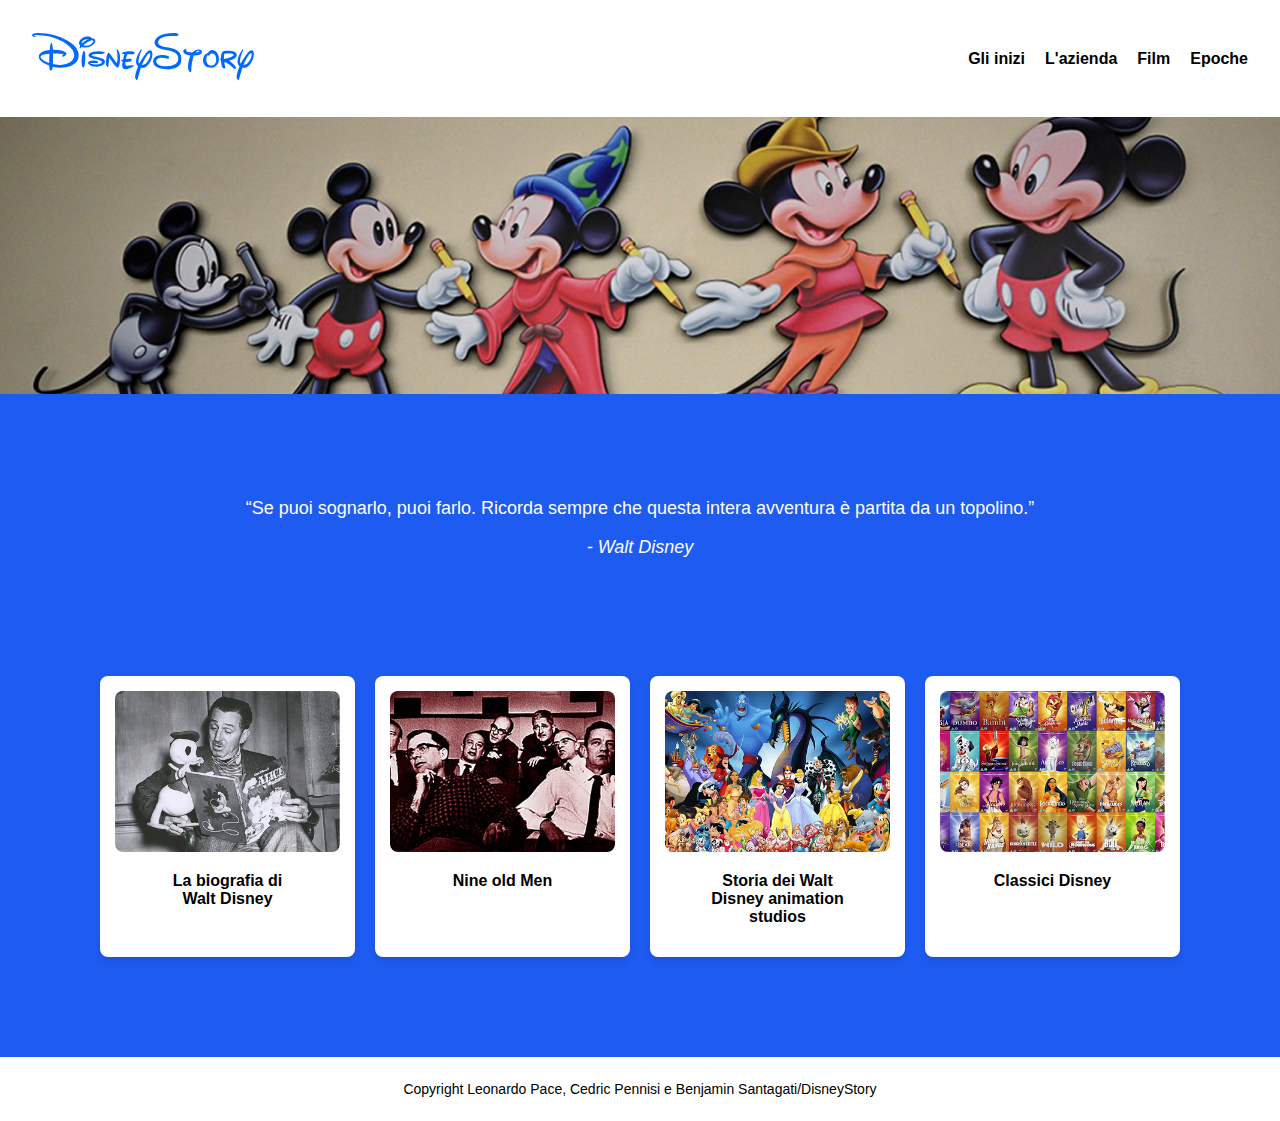
<file: index.html>
<!DOCTYPE html>
<html lang="it">
<head>
    <meta charset="UTF-8">
    <meta name="viewport" content="width=device-width, initial-scale=1.0">
    <title>Home</title>
    <link rel="stylesheet" href="css/styles.css">
<header>
    <a href="index.html"><img src="svg/logo.svg" alt="DisneyStory">
    <nav>
        <ul>
            <li><a href="gli_inizi.html">Gli inizi</a></li>
            <li><a href="l'azienda.html">L'azienda</a></li>
            <li><a href="film.html">Film</a></li>
            <li><a href="epoche.html">Epoche</a></li>
        </ul>
</nav>
</header>
    
    <section class="hero">
        <img src="img/mickeyevo.png" alt="Disney characters">
    </section>
    
    <section class="quote">
        <p style="
    border-top-width: 1000px;
    margin-top: 100px;
">“Se puoi sognarlo, puoi farlo. Ricorda sempre che questa intera avventura è partita da un topolino.”</p>
        <p class="author">- Walt Disney</p>
    </section>
    
    <section class="content">
        <div class="card">
            <img src="img/waltdisney.png" alt="Walt Disney">
            <nav>
                <ul style="
    padding-right: 40px;
">
                    <li><a href="disneybio.html">La biografia di Walt Disney</a></li>
                </ul>
            <nav>
        </div>
        <div class="card">
            <img src="img/nineoldmen.png" alt="Nine Old Men">
            <nav>
                <ul style="
    padding-right: 40px;
">
                    <li><a href="nineoldmen.html">Nine old Men</a></li>
                </ul>
            <nav>
        </div>
        <div class="card">
            <img src="img/storiadeidisney.png" alt="Disney Animation Studios">
            <nav>
                <ul style="
    padding-right: 40px;
">
                    <li><a href="storiadeiwaltdisneystudios.html">Storia dei Walt Disney animation studios</a></li>
                </ul>
            <nav>
        </div>
        <div class="card">
            <img src="img/classicidisney.png" alt="Disney Classics">
            <nav>
                <ul style="
    padding-right: 40px;
">
                    <li><a href="classicidisney.html">Classici Disney</a></li>
                </ul>
            <nav>
        </div>
    </section>
    
    <footer>
        <p>Copyright Leonardo Pace, Cedric Pennisi e Benjamin Santagati/DisneyStory</p>
    </footer>
</body>
</html>
</file>
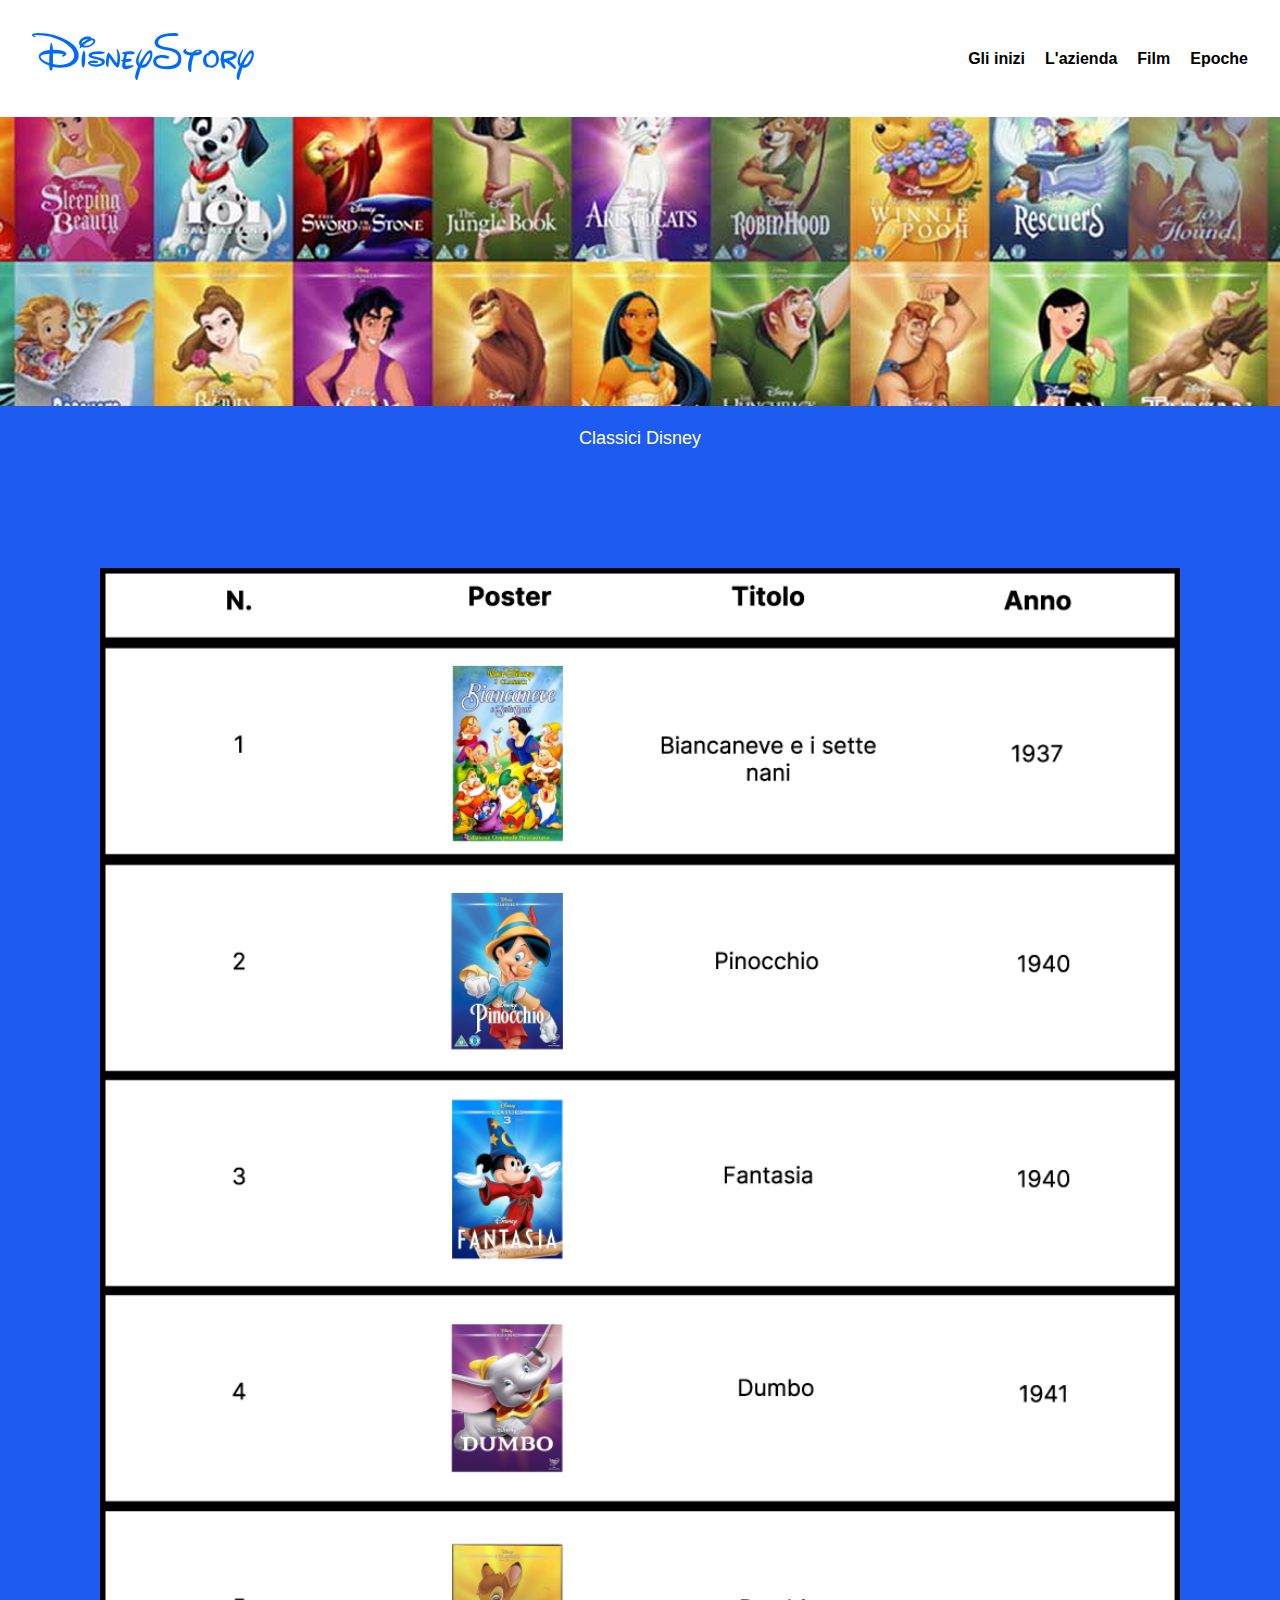
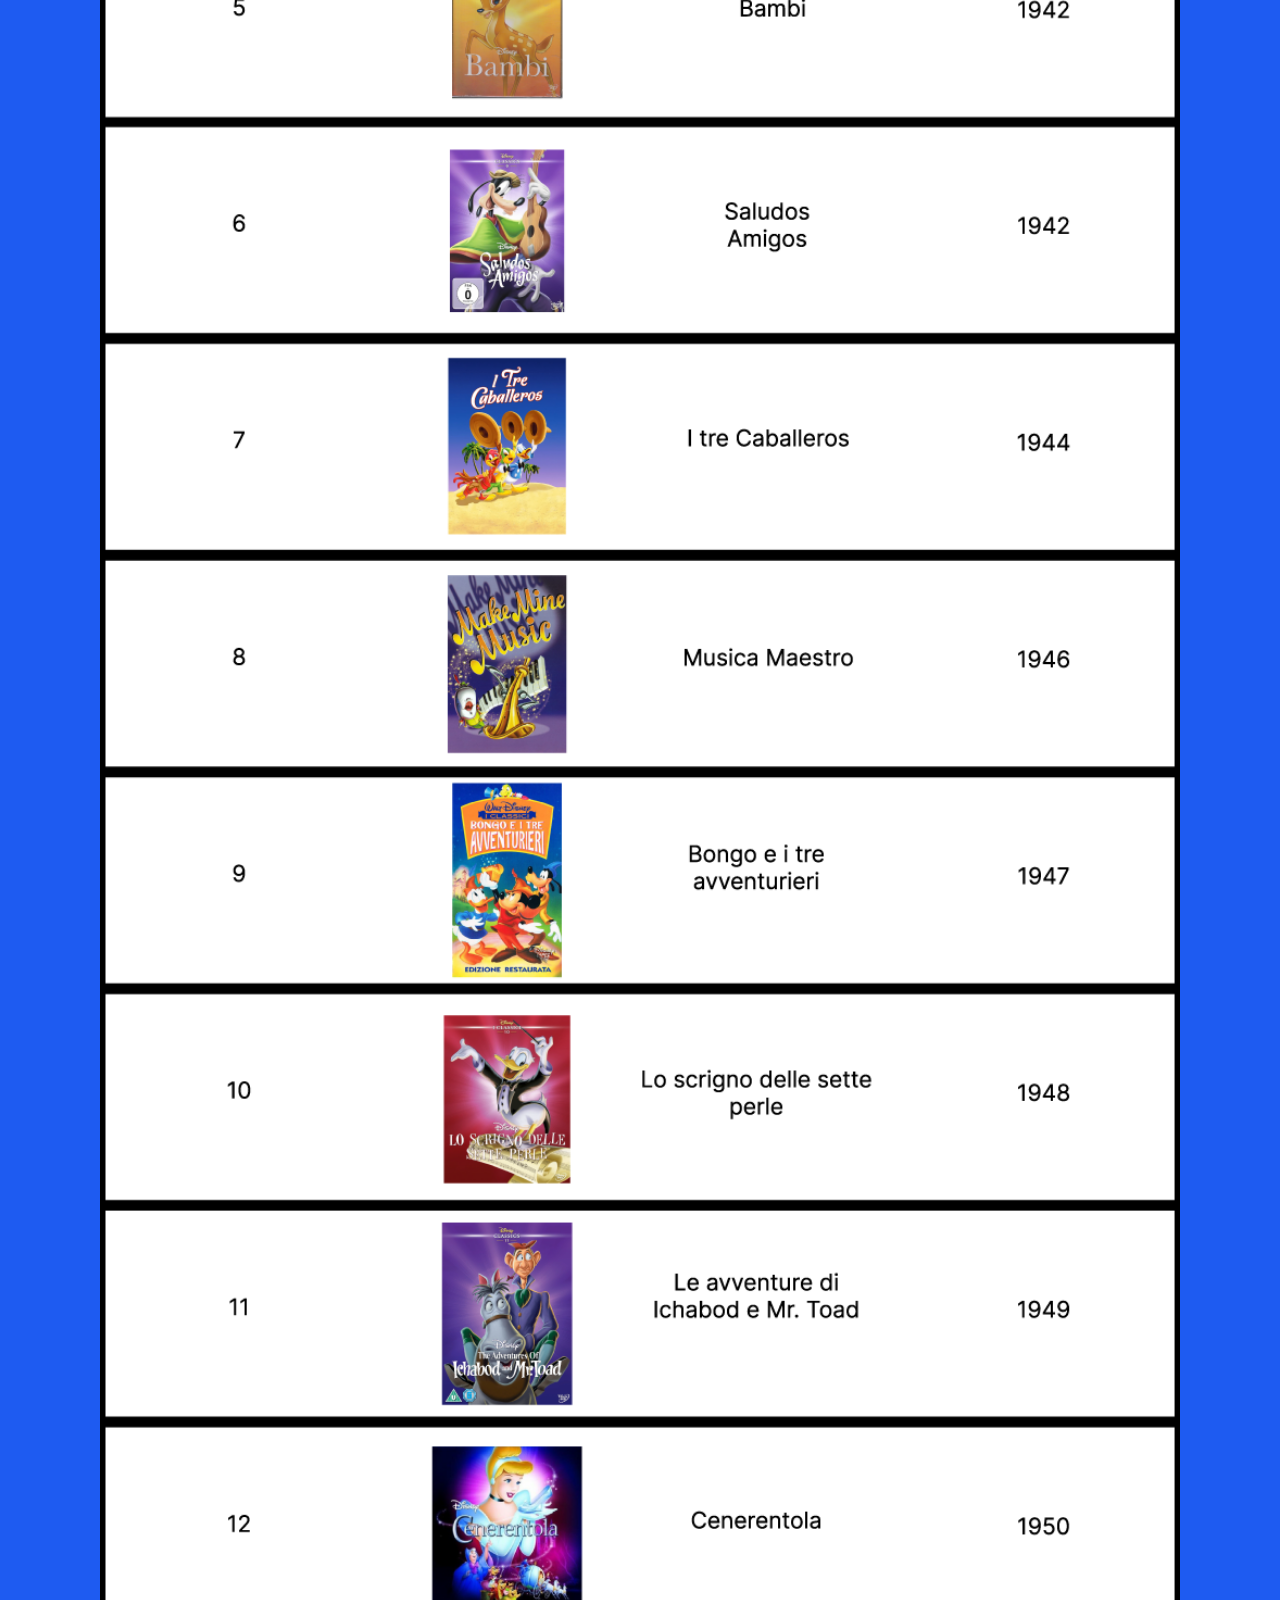
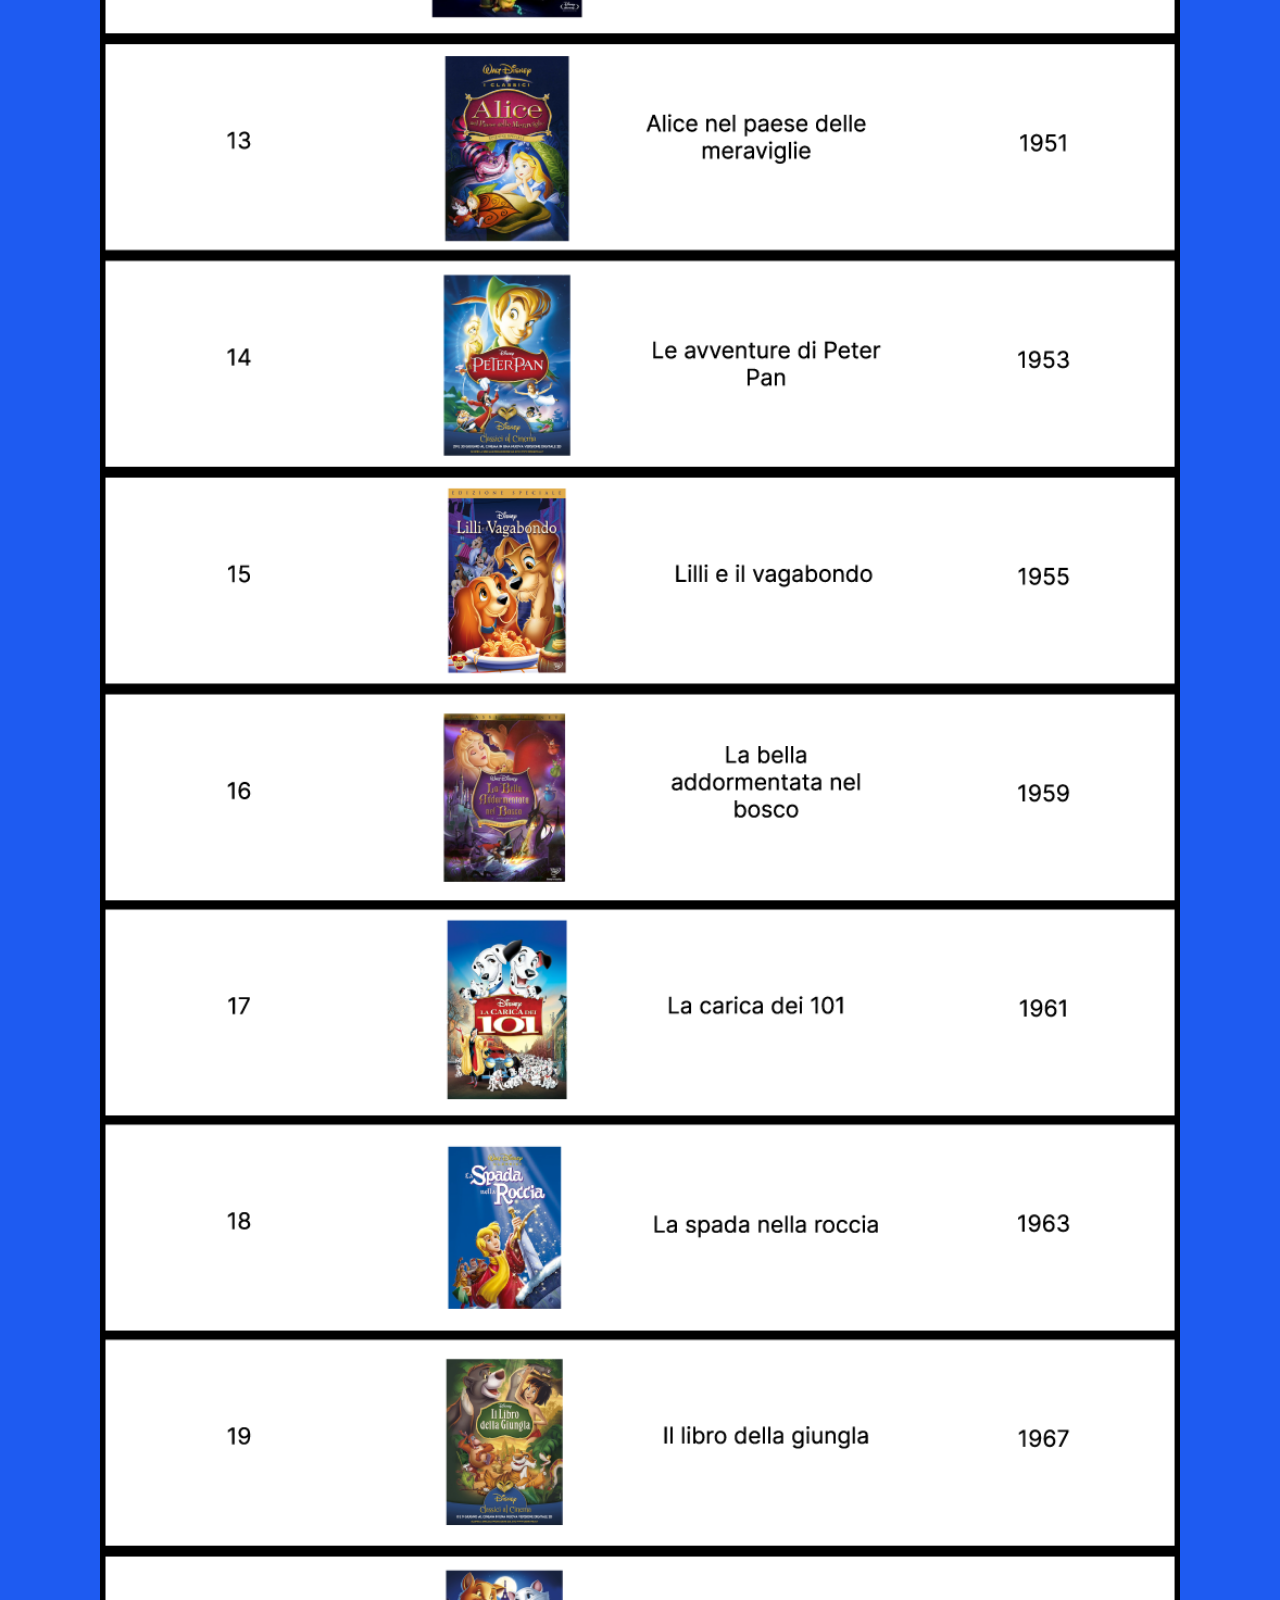
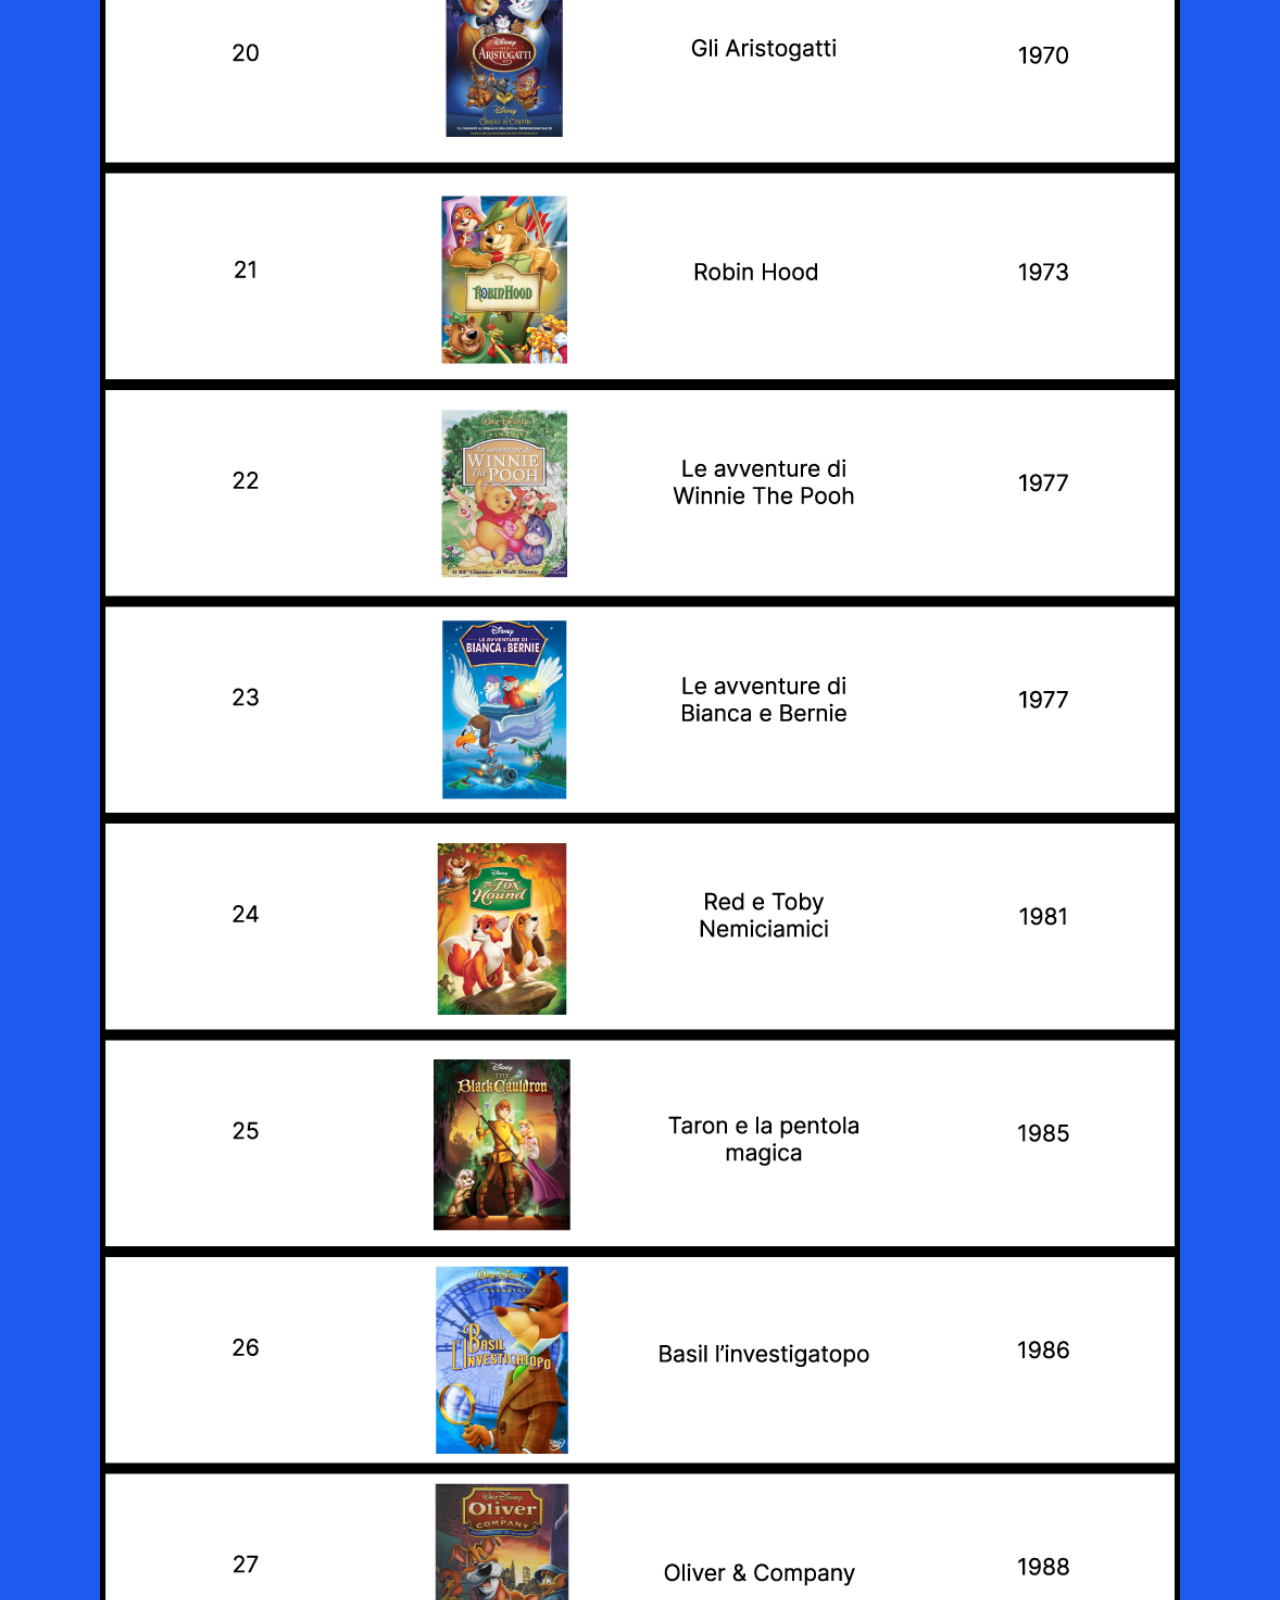
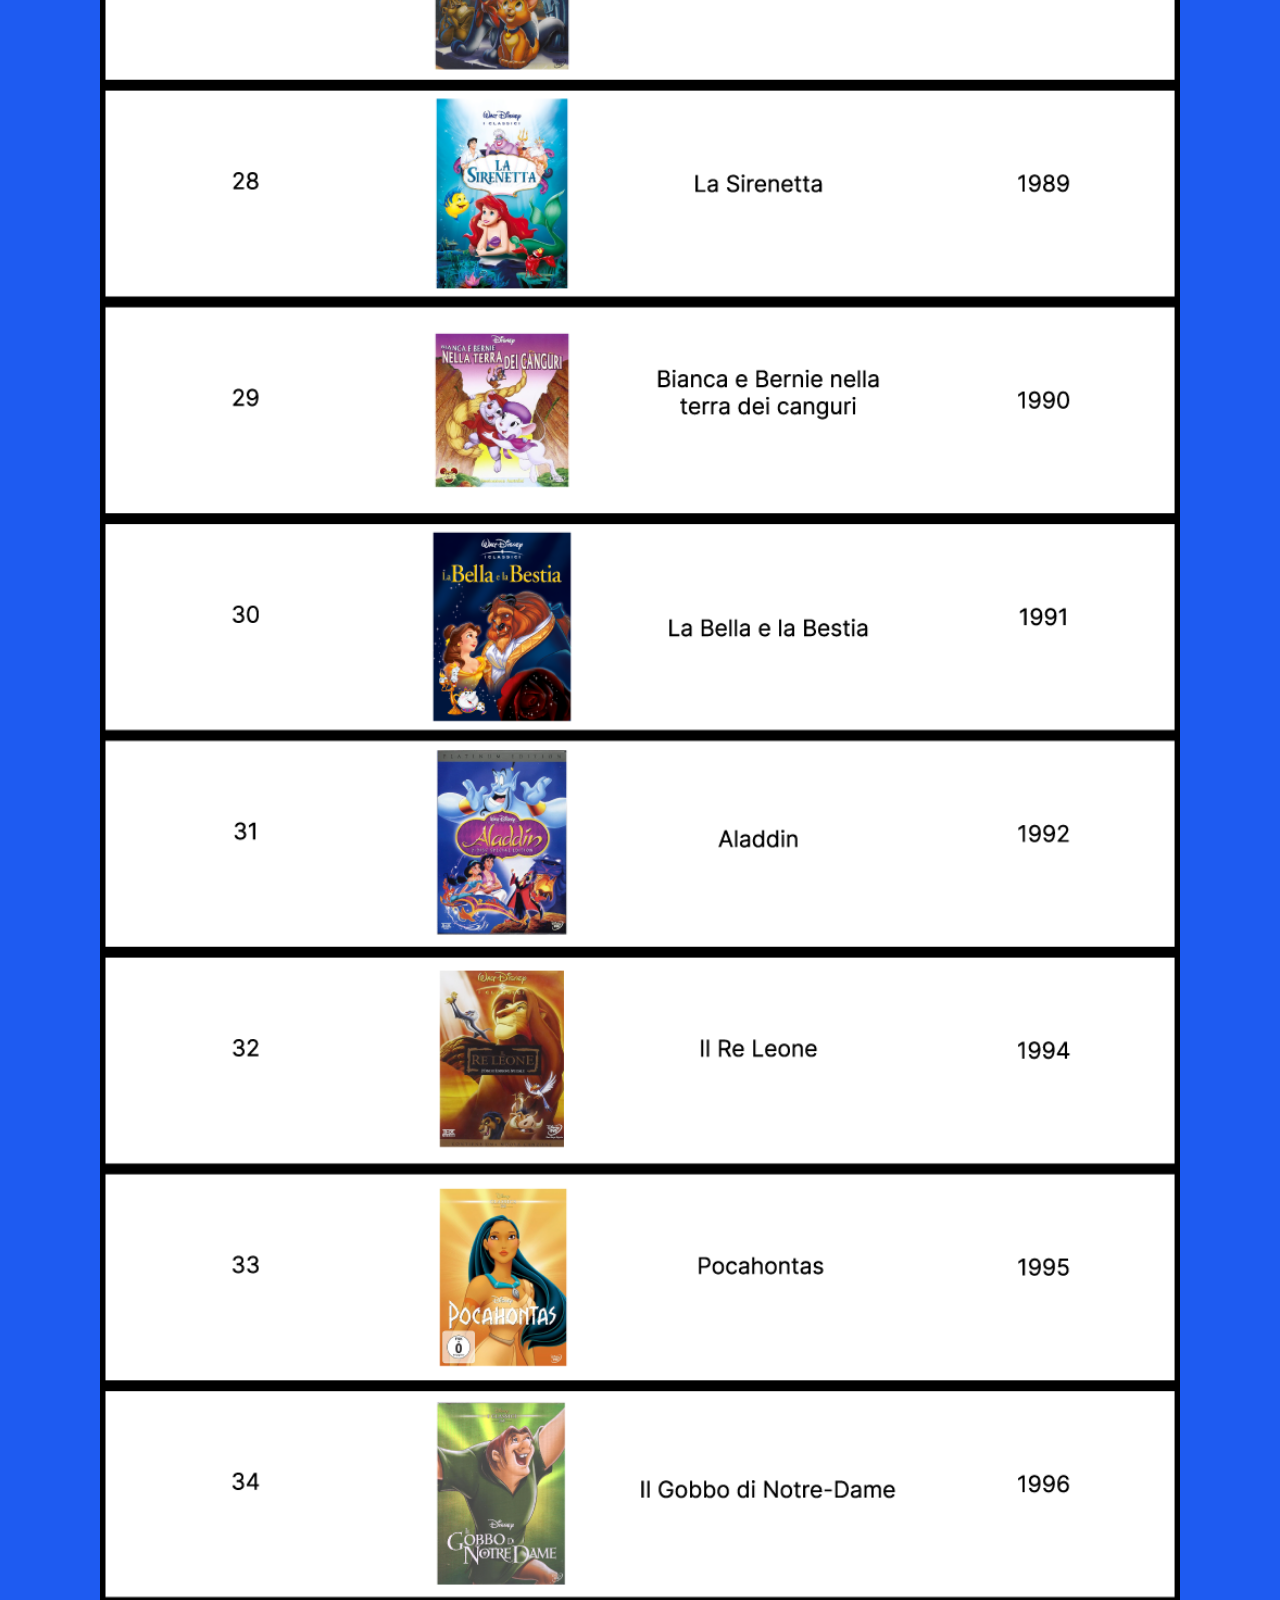
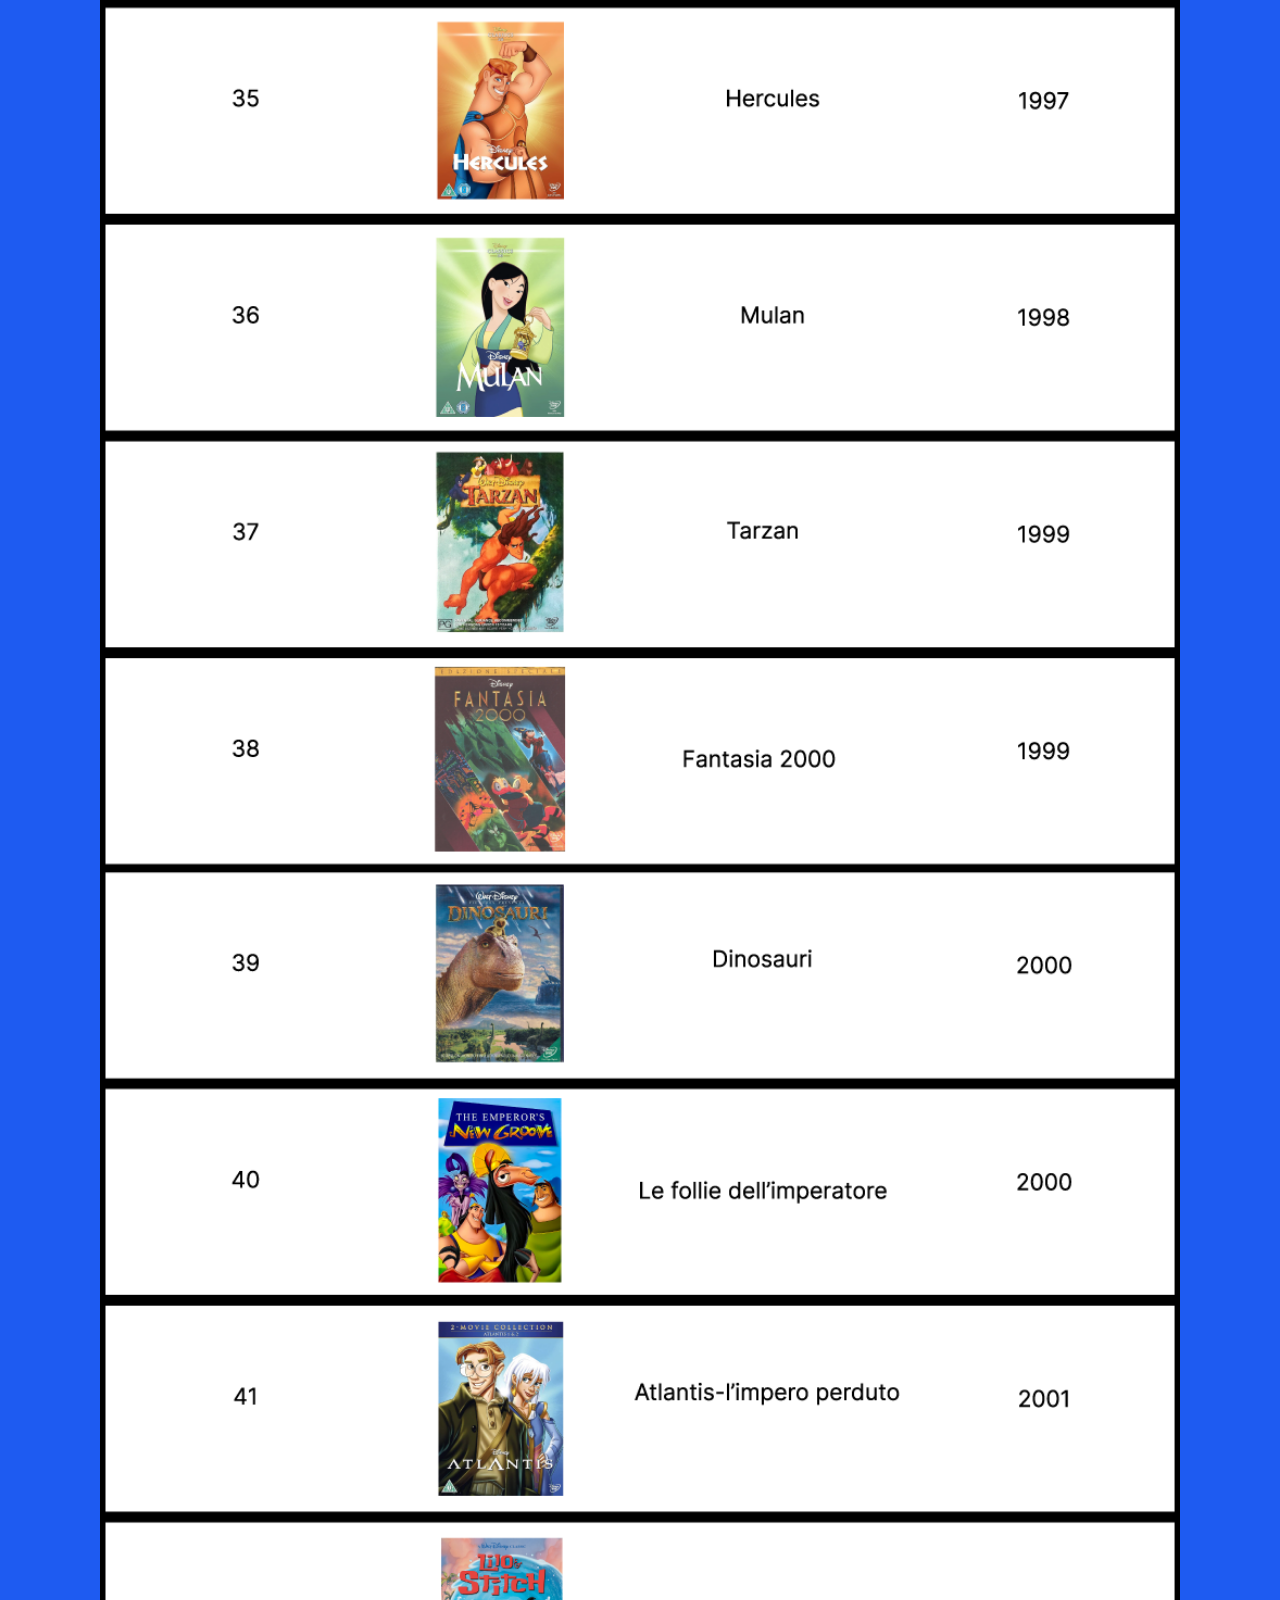
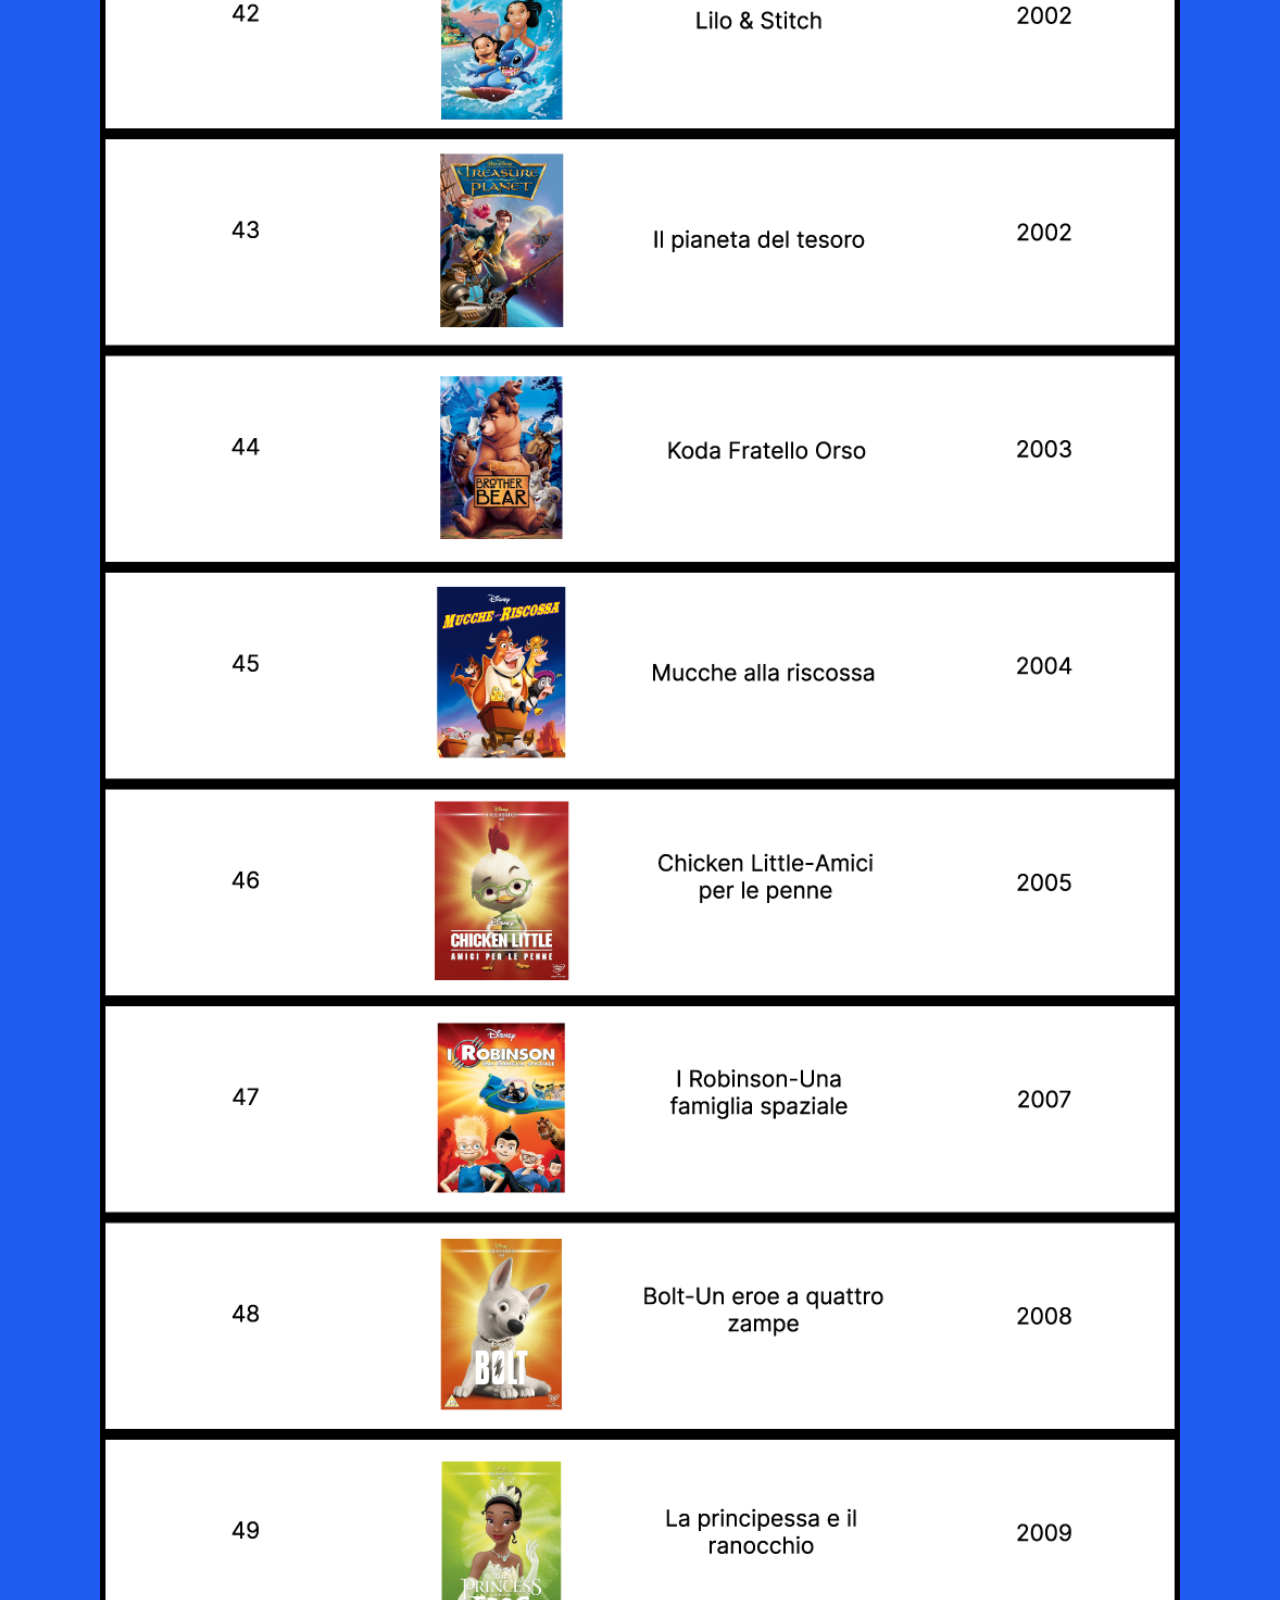
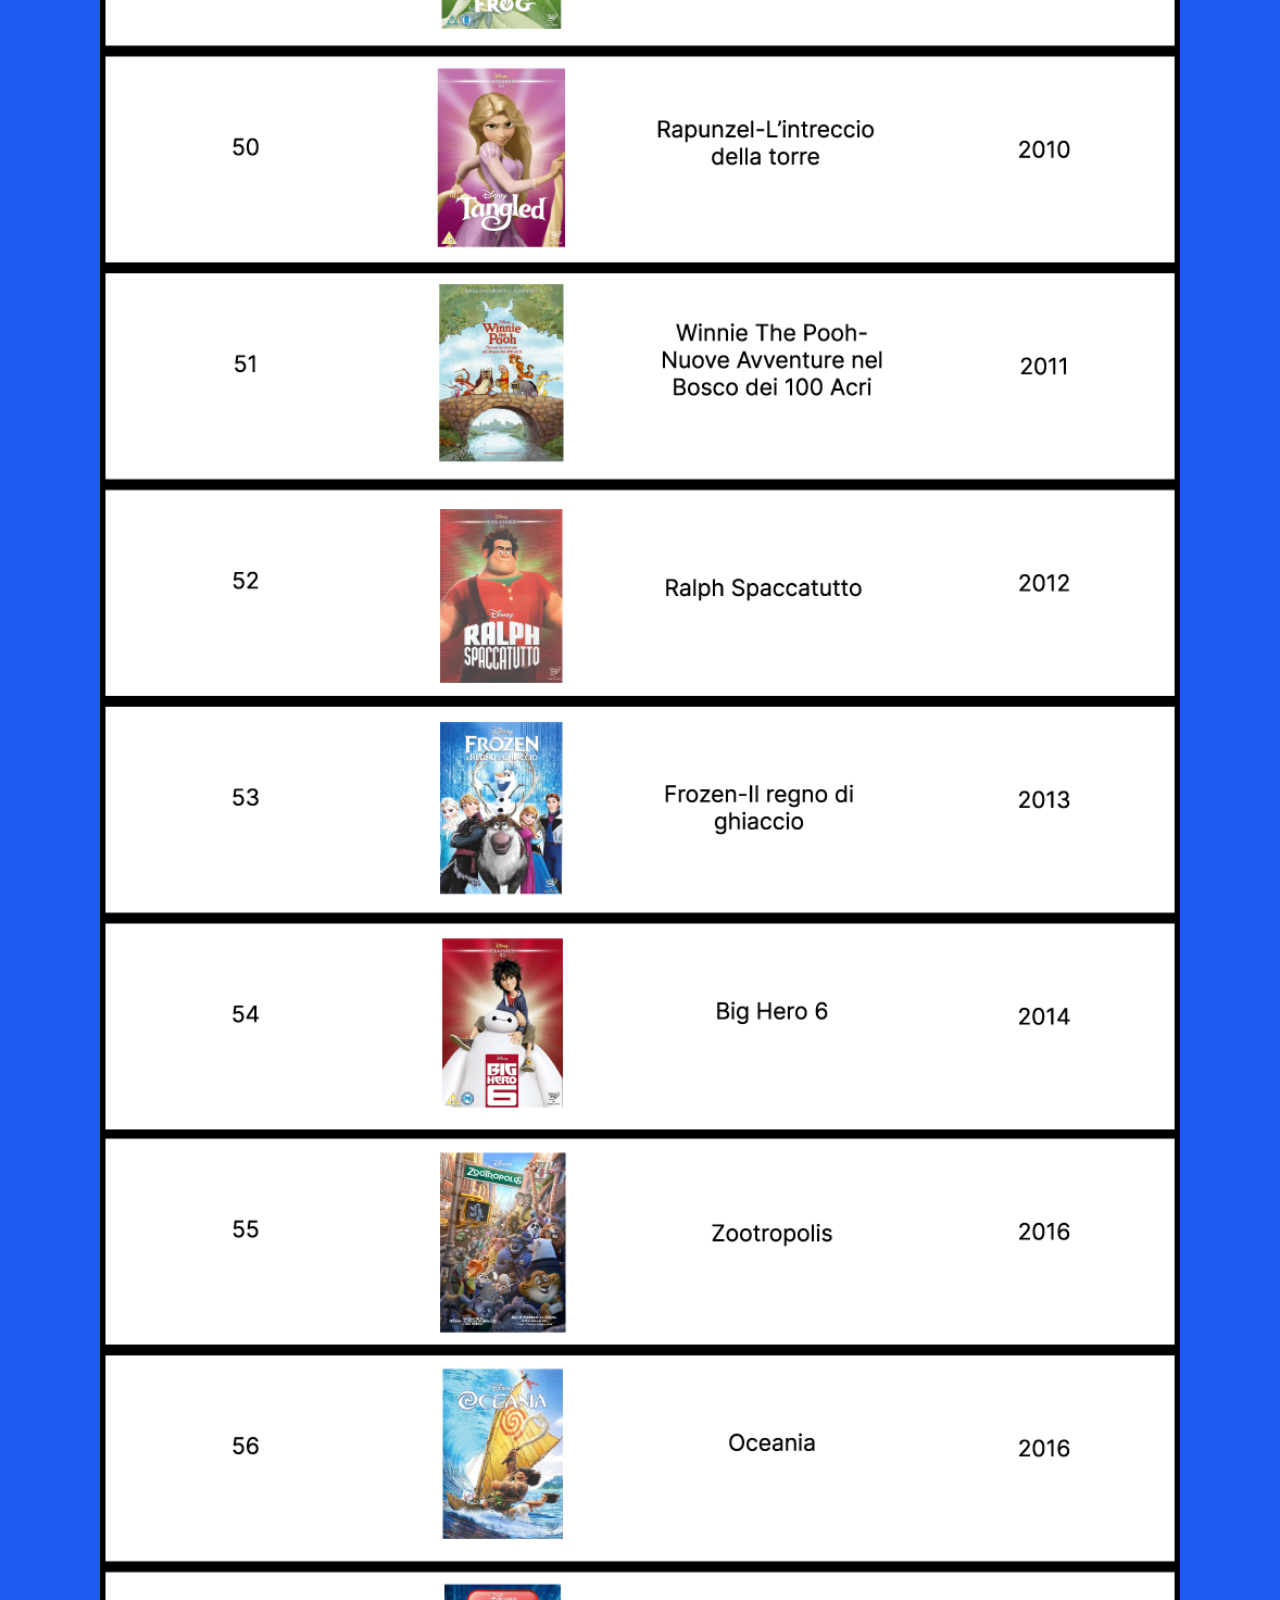
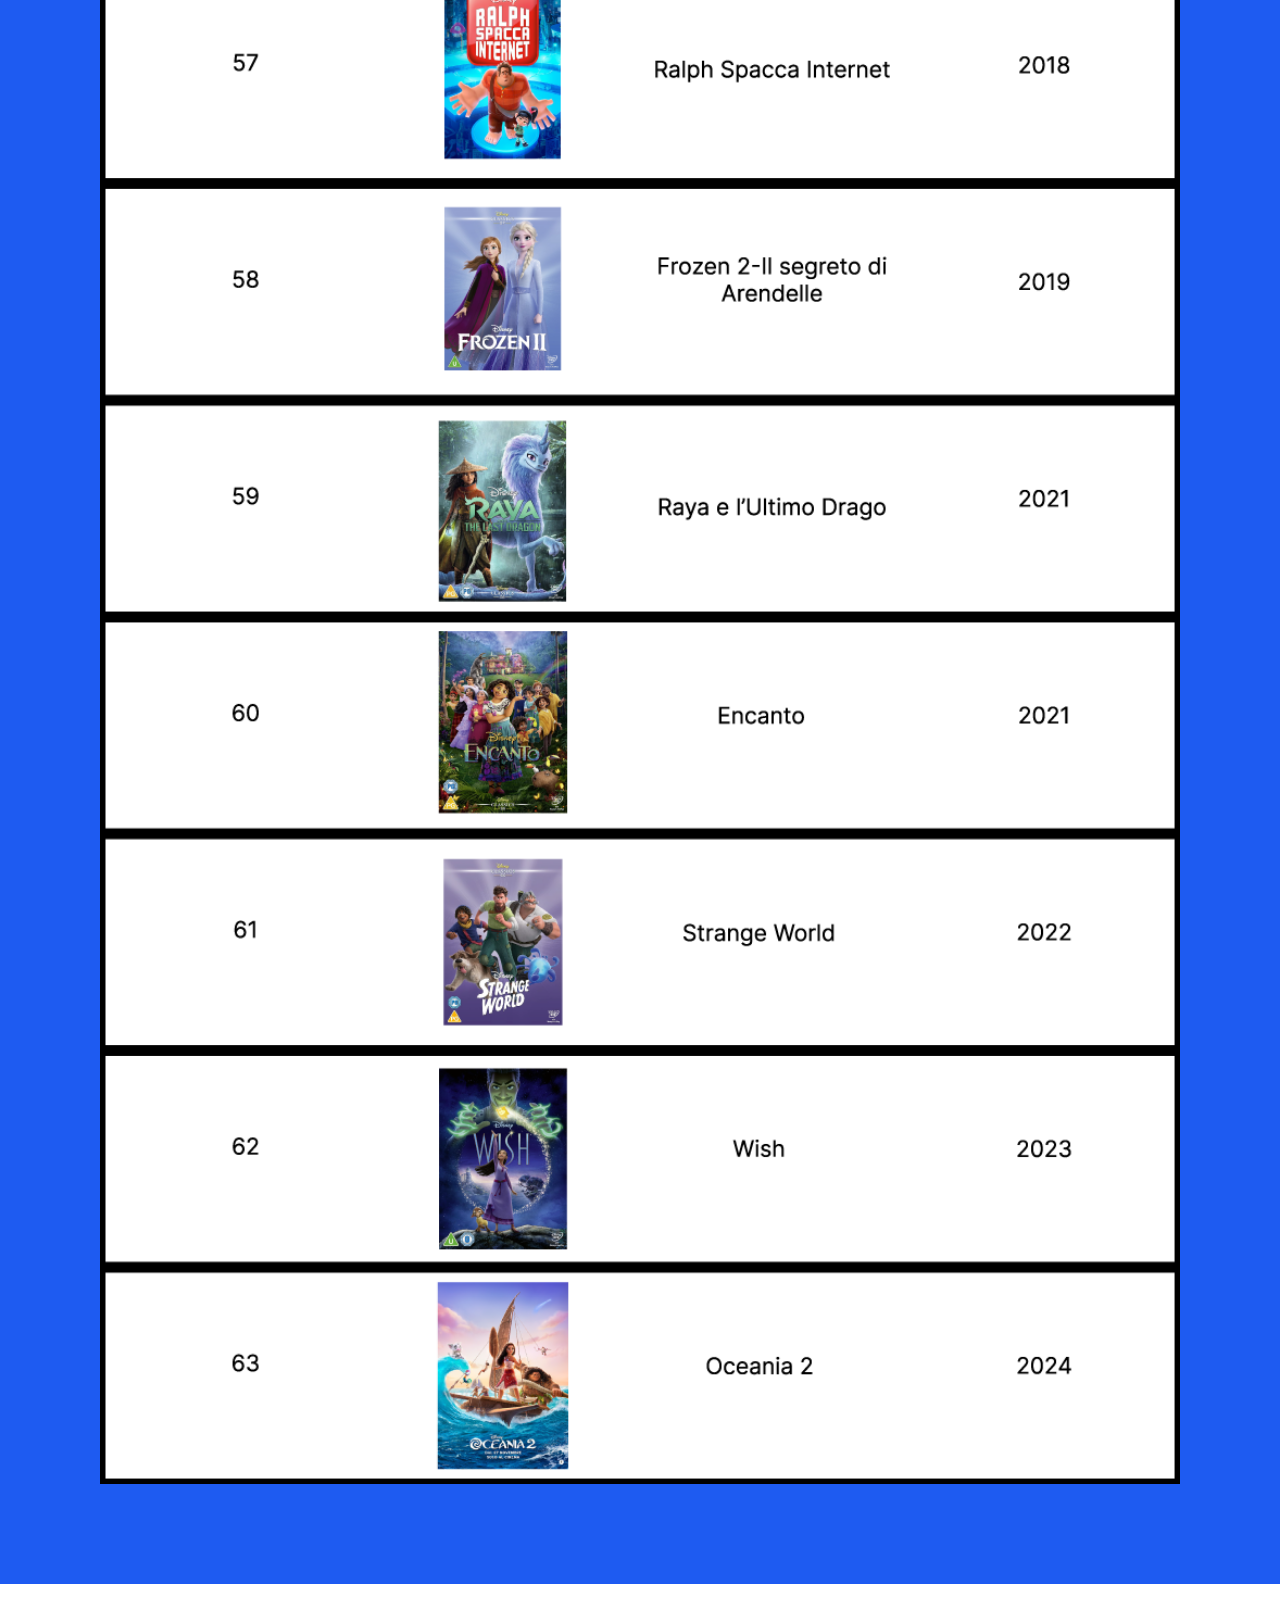
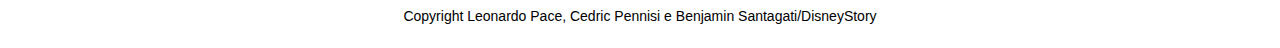
<file: classicidisney.html>
<!DOCTYPE html>
<html lang="it">
<head>
    <meta charset="UTF-8">
    <meta name="viewport" content="width=device-width, initial-scale=1.0">
    <title>Gli Inizi</title>
    <link rel="stylesheet" href="css/styles.css">
</head>
<body>
    <header>
        <a href="index.html"><img src="svg/logo.svg" alt="DisneyStory">
        <nav>
            <ul>
                <li><a href="gli_inizi.html">Gli inizi</a></li>
                <li><a href="l'azienda.html">L'azienda</a></li>
                <li><a href="film.html">Film</a></li>
                <li><a href="epoche.html">Epoche</a></li>
            </ul>
        </nav>
    </header>

    <section class="hero">
        <img src="img/classiccdis.png"alt="Disney characters">
    </section>
    
    <section class="quote">
        <p>Classici Disney</p>

        <section class="content">
            <img src="svg/classicdisney.png">
    </section>

    <footer>
        <p>Copyright Leonardo Pace, Cedric Pennisi e Benjamin Santagati/DisneyStory</p>
    </footer>
</body>
</html>
</file>
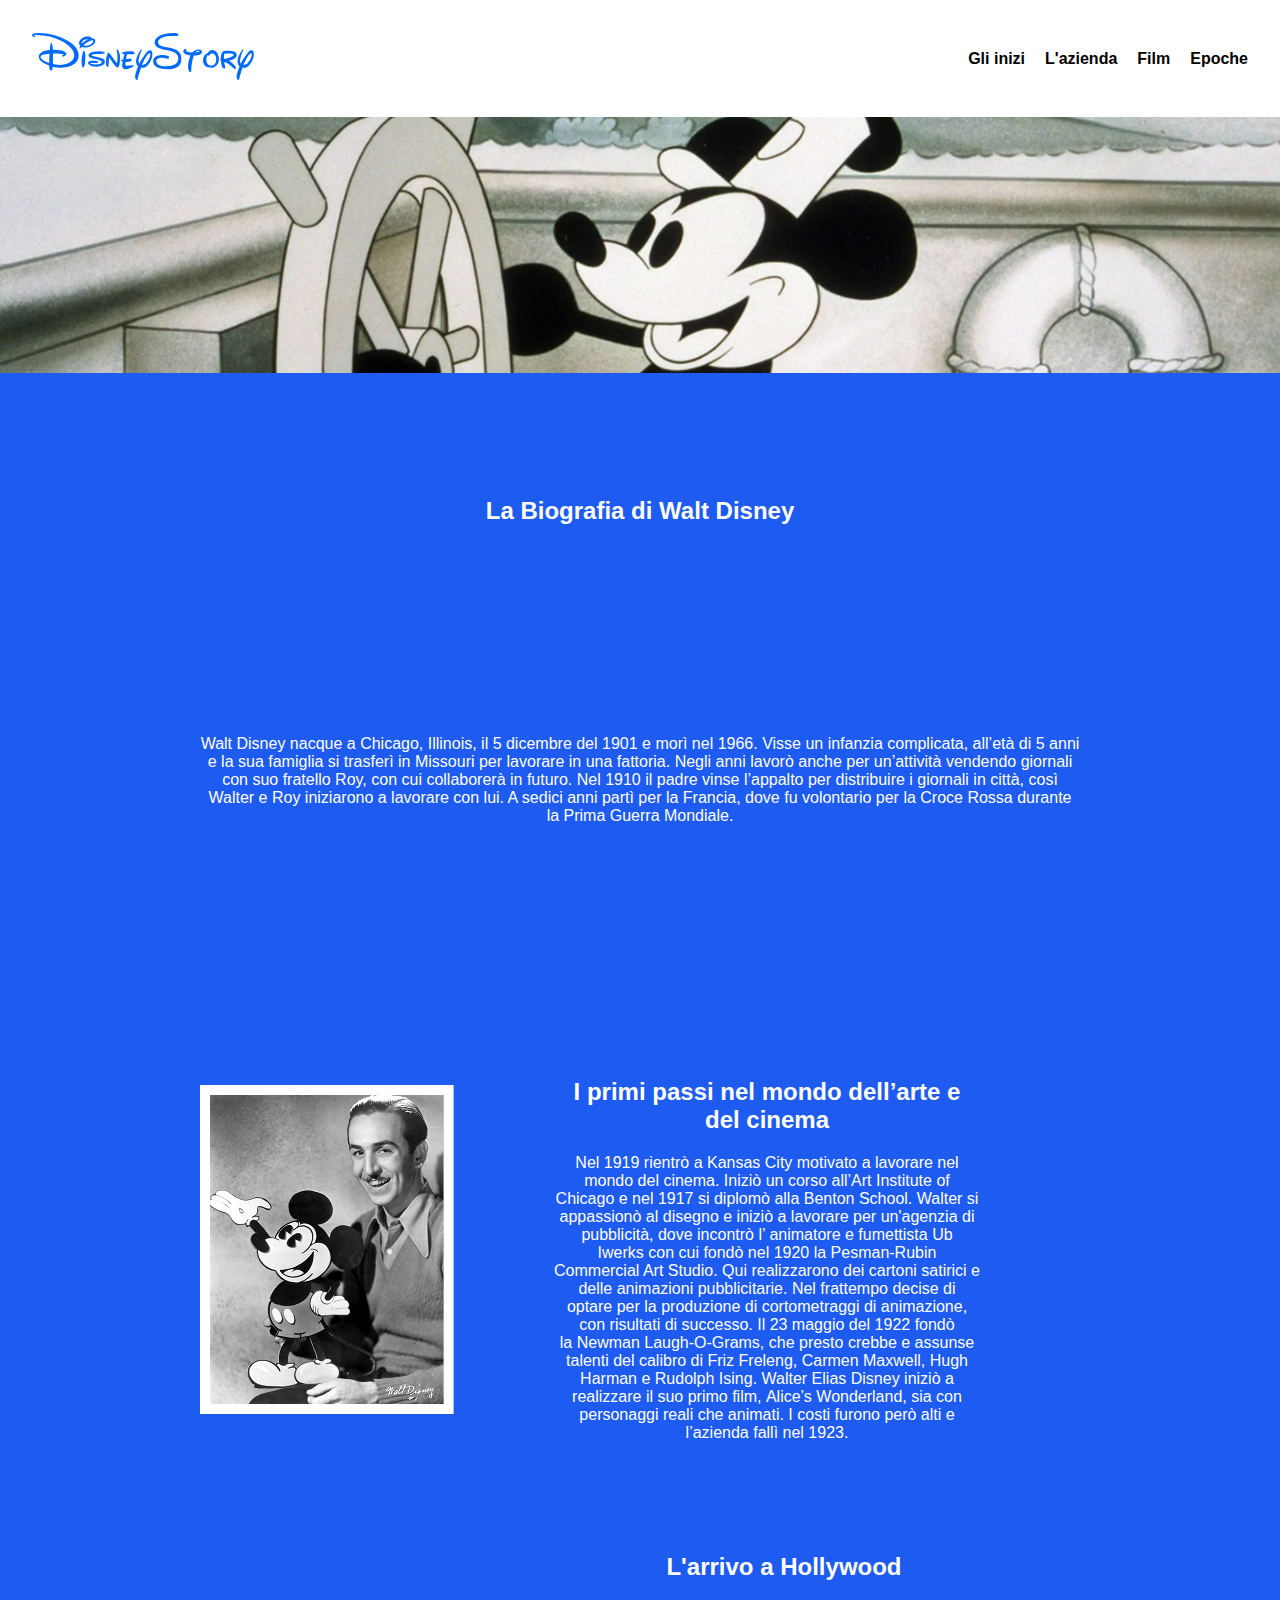
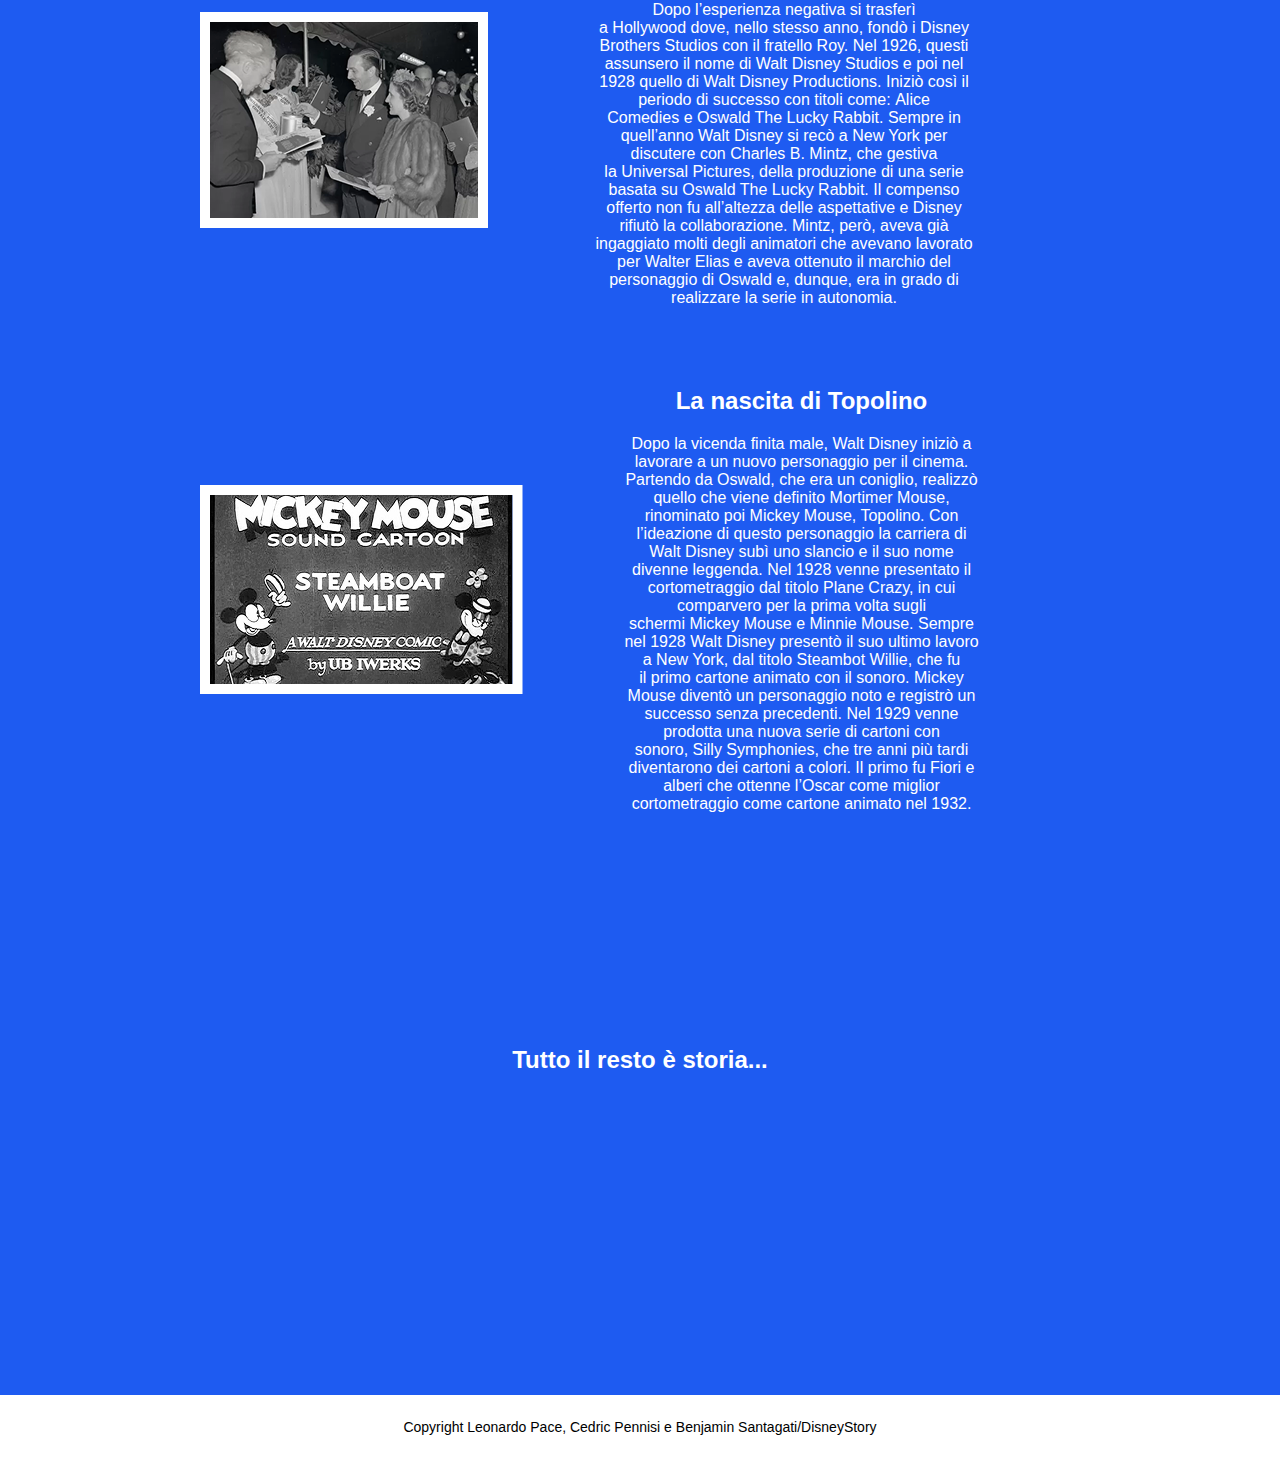
<file: disneybio.html>
<!DOCTYPE html>
<html lang="it">
<head>
    <meta charset="UTF-8">
    <meta name="viewport" content="width=device-width, initial-scale=1.0">
    <title>Walt Disney</title>
    <link rel="stylesheet" href="css/styles.css">
<header>
    <a href="index.html"><img src="svg/logo.svg" alt="DisneyStory">
    <nav>
        <ul>
            <li><a href="gli_inizi.html">Gli inizi</a></li>
            <li><a href="l'azienda.html">L'azienda</a></li>
            <li><a href="film.html">Film</a></li>
            <li><a href="epoche.html">Epoche</a></li>
        </ul>
</nav>
    </header>
    <section class="hero">
        <img src="img/steamboatwillie.png" alt="Hero Background">
    </section>
    <section class="content">
        <h2>La Biografia di Walt Disney</h2>

    </section>
</head>
<body>
    <div class="container" style="
    padding-left: 200px;
    padding-right: 200px;
    padding-bottom: 200px;
">

            <texie>Walt Disney nacque a Chicago, Illinois, il 5 dicembre del 1901 e morì nel 1966.

                Visse un infanzia complicata, all’età di 5 anni e la sua famiglia si trasferì in Missouri per lavorare in una fattoria. Negli anni lavorò anche per un’attività vendendo giornali con suo fratello Roy, con cui collaborerà in futuro.
                
                Nel 1910 il padre vinse l’appalto per distribuire i giornali in città, così Walter e Roy iniziarono a lavorare con lui. 
                
                A sedici anni partì per la Francia, dove fu volontario per la Croce Rossa durante la Prima Guerra Mondiale.</texie>
        </div>
    </div>

    <div class="container" style="
    padding-left: 200px;
    padding-right: 200px;
    padding-bottom: 200px;
">
        <img src="img/disney&mickey.png" alt="disney&mickey">
        <div class="text" style="
    padding-left: 100px;
    padding-right: 100px;">

            <h2>I primi passi nel mondo dell’arte e del cinema</h2>
            <texie>Nel 1919 rientrò a Kansas City motivato a lavorare nel mondo del cinema. Iniziò un corso all’Art Institute of Chicago e nel 1917 si diplomò alla Benton School. Walter si appassionò al disegno e iniziò a lavorare per un'agenzia di pubblicità, dove incontrò l’ animatore e fumettista Ub Iwerks con cui fondò nel 1920 la Pesman-Rubin Commercial Art Studio.

                Qui realizzarono dei cartoni satirici e delle animazioni pubblicitarie. Nel frattempo decise di optare per la produzione di cortometraggi di animazione, con risultati di successo. Il 23 maggio del 1922 fondò la Newman Laugh-O-Grams, che presto crebbe e assunse talenti del calibro di Friz Freleng, Carmen Maxwell, Hugh Harman e Rudolph Ising.
                
                Walter Elias Disney iniziò a realizzare il suo primo film, Alice’s Wonderland, sia con personaggi reali che animati. I costi furono però alti e l’azienda fallì nel 1923.</texie>
            </div>
        </div>
    
        <div class="container" style="
        padding-left: 200px;
        padding-right: 200px;
        padding-bottom: 200px;
    ">
            <img src="img/walt-disney-wife-arriving.png" alt="disneyhollywood">
            <div class="text" style="
        padding-left: 100px;
        padding-right: 100px;">
    
                <h2>L'arrivo a Hollywood</h2>
                <texie>Dopo l’esperienza negativa si trasferì a Hollywood dove, nello stesso anno, fondò i Disney Brothers Studios con il fratello Roy. Nel 1926, questi assunsero il nome di Walt Disney Studios e poi nel 1928 quello di Walt Disney Productions. Iniziò così il periodo di successo con titoli come: Alice Comedies e Oswald The Lucky Rabbit. 

                    Sempre in quell’anno Walt Disney si recò a New York per discutere con Charles B. Mintz, che gestiva la Universal Pictures, della produzione di una serie basata su Oswald The Lucky Rabbit. Il compenso offerto non fu all’altezza delle aspettative e Disney rifiutò la collaborazione. 
                    
                    Mintz, però, aveva già ingaggiato molti degli animatori che avevano lavorato per Walter Elias e aveva ottenuto il marchio del personaggio di Oswald e, dunque, era in grado di realizzare la serie in autonomia.</texie>
                </div>
            </div>
        
            <div class="container" style="
            padding-left: 200px;
            padding-right: 200px;
            padding-bottom: 200px;
        ">
                <img src="img/steamboatwilli.png" alt="postersteamboad">
                <div class="text" style="
            padding-left: 100px;
            padding-right: 100px;">
        
                    <h2>La nascita di Topolino</h2>
                    <texie>Dopo la vicenda finita male, Walt Disney iniziò a lavorare a un nuovo personaggio per il cinema. Partendo da Oswald, che era un coniglio, realizzò quello che viene definito Mortimer Mouse, rinominato poi Mickey Mouse, Topolino. Con l’ideazione di questo personaggio la carriera di Walt Disney subì uno slancio e il suo nome divenne leggenda.

                        Nel 1928 venne presentato il cortometraggio dal titolo Plane Crazy, in cui comparvero per la prima volta sugli schermi Mickey Mouse e Minnie Mouse. Sempre nel 1928 Walt Disney presentò il suo ultimo lavoro a New York, dal titolo Steambot Willie, che fu il primo cartone animato con il sonoro. Mickey Mouse diventò un personaggio noto e registrò un successo senza precedenti.
                        
                        Nel 1929 venne prodotta una nuova serie di cartoni con sonoro, Silly Symphonies, che tre anni più tardi diventarono dei cartoni a colori. Il primo fu Fiori e alberi che ottenne l’Oscar come miglior cortometraggio come cartone animato nel 1932.</texie>
                    </div>
                </div>
            
                <div class="container" style="
                padding-left: 200px;
                padding-right: 200px;
                padding-bottom: 200px;
            ">
        
                    <div class="text" style="
                padding-left: 100px;
                padding-right: 100px;">
            
                        <h2>Tutto il resto è storia...</h2>
                    </div>
                </div>
</body>
<footer>
    <p>Copyright Leonardo Pace, Cedric Pennisi e Benjamin Santagati/DisneyStory</p>
</footer>
</html>
</file>
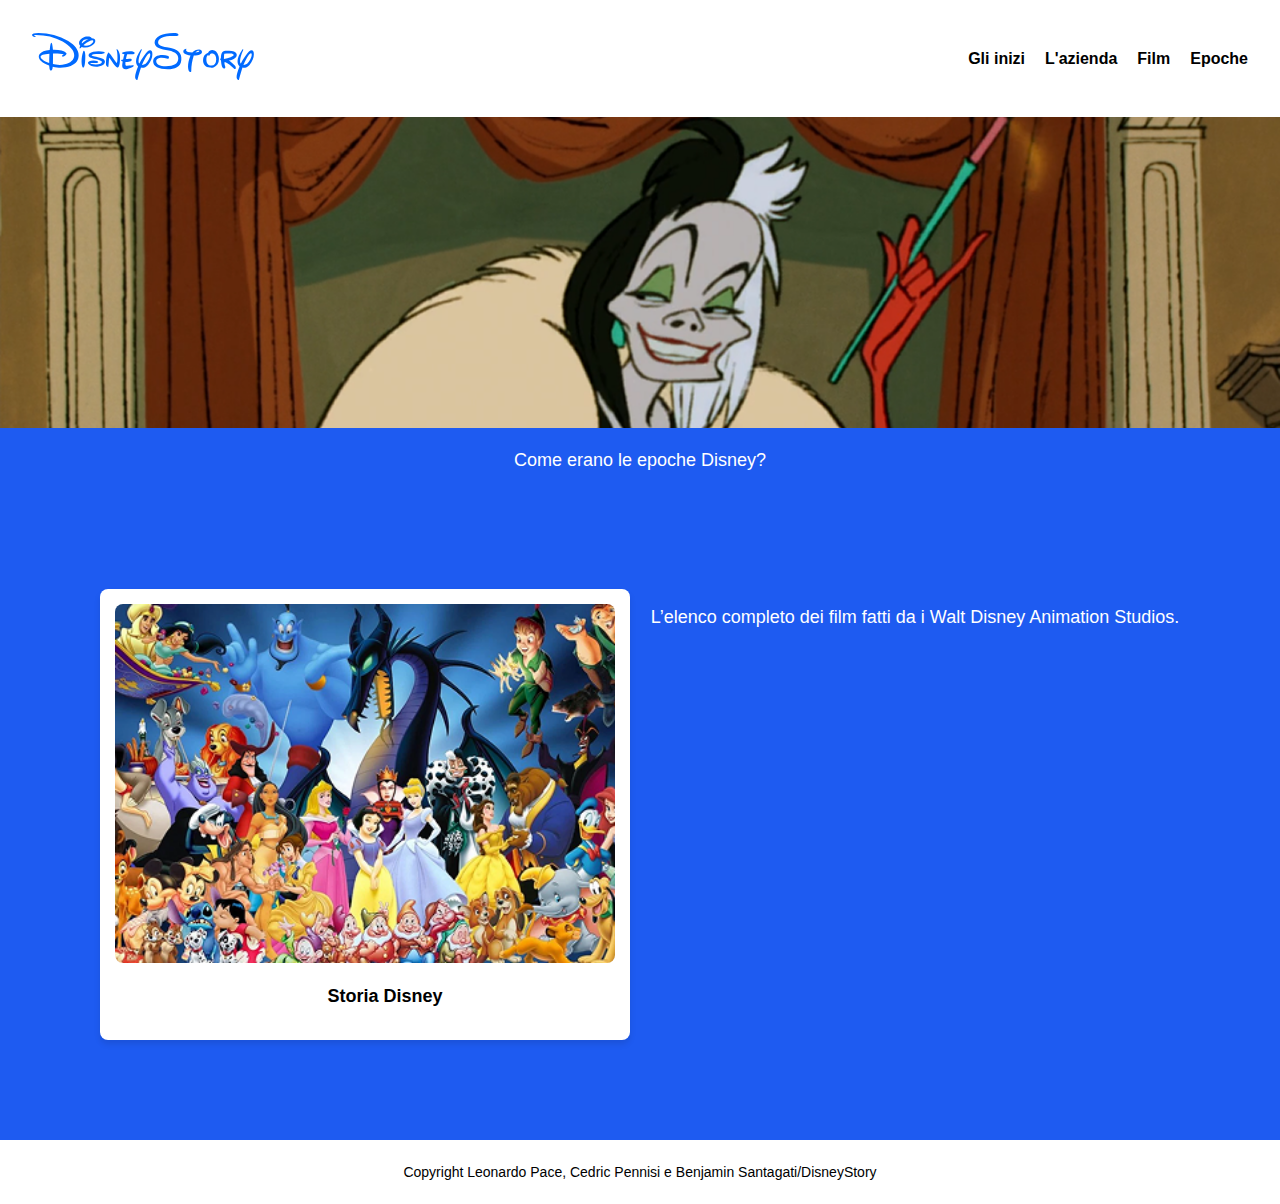
<file: epoche.html>
<!DOCTYPE html>
<html lang="it">
<head>
    <meta charset="UTF-8">
    <meta name="viewport" content="width=device-width, initial-scale=1.0">
    <title>Gli Inizi</title>
    <link rel="stylesheet" href="css/styles.css">
</head>
<body>
    <header>
        <a href="index.html"><img src="svg/logo.svg" alt="DisneyStory">
        <nav>
            <ul>
                <li><a href="gli_inizi.html">Gli inizi</a></li>
                <li><a href="l'azienda.html">L'azienda</a></li>
                <li><a href="film.html">Film</a></li>
                <li><a href="epoche.html">Epoche</a></li>
            </ul>
        </nav>
    </header>

    <section class="hero">
        <img src="img/crudelia.png" alt="crudelia">
    </section>
    
    <section class="quote">
        <p>Come erano le epoche Disney?</p>

        <section class="content">
            <div class="card">
                <img src="img/storiadeidisney.png" alt="Disney History">
                <nav>
                    <ul>
                        <li><a href="storiadeiwaltdisneystudios.html">Storia Disney</a></li>
                    </ul>
                <nav>
            </div>
            <p>L’elenco completo dei film fatti da i Walt Disney Animation Studios.</p>
    </section>

    <footer>
        <p>Copyright Leonardo Pace, Cedric Pennisi e Benjamin Santagati/DisneyStory</p>
    </footer>
</body>
</html>
</file>
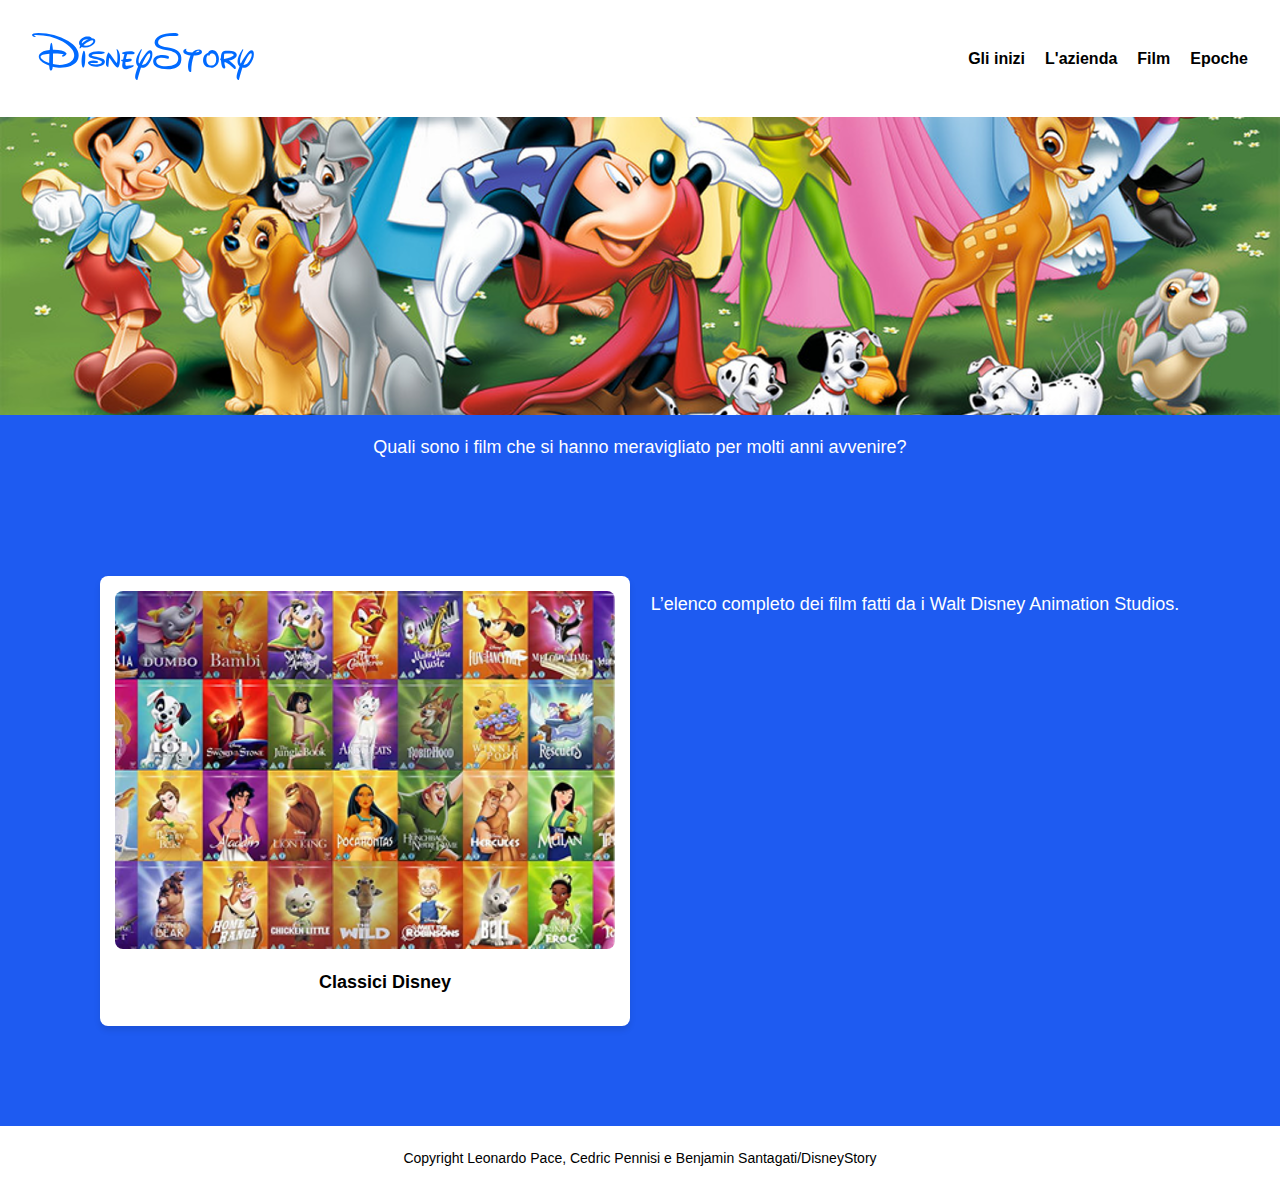
<file: film.html>
<!DOCTYPE html>
<html lang="it">
<head>
    <meta charset="UTF-8">
    <meta name="viewport" content="width=device-width, initial-scale=1.0">
    <title>Gli Inizi</title>
    <link rel="stylesheet" href="css/styles.css">
</head>
<body>
    <header>
        <a href="index.html"><img src="svg/logo.svg" alt="DisneyStory">
        <nav>
            <ul>
                <li><a href="gli_inizi.html">Gli inizi</a></li>
                <li><a href="l'azienda.html">L'azienda</a></li>
                <li><a href="film.html">Film</a></li>
                <li><a href="epoche.html">Epoche</a></li>
            </ul>
        </nav>
    </header>

    <section class="hero">
        <img src="img/mikeyland.png" alt="Disney characters">
    </section>
    
    <section class="quote">
        <p>Quali sono i film che si hanno meravigliato per molti anni avvenire?</p>

        <section class="content">
            <div class="card">
                <img src="img/classicidisney.png" alt="Disney Classics">
                <nav>
                    <ul>
                        <li><a href="classicidisney.html">Classici Disney</a></li>
                    </ul>
                <nav>
            </div>
            <p>L’elenco completo dei film fatti da i Walt Disney Animation Studios.</p>
    </section>

    <footer>
        <p>Copyright Leonardo Pace, Cedric Pennisi e Benjamin Santagati/DisneyStory</p>
    </footer>
</body>
</html>
</file>
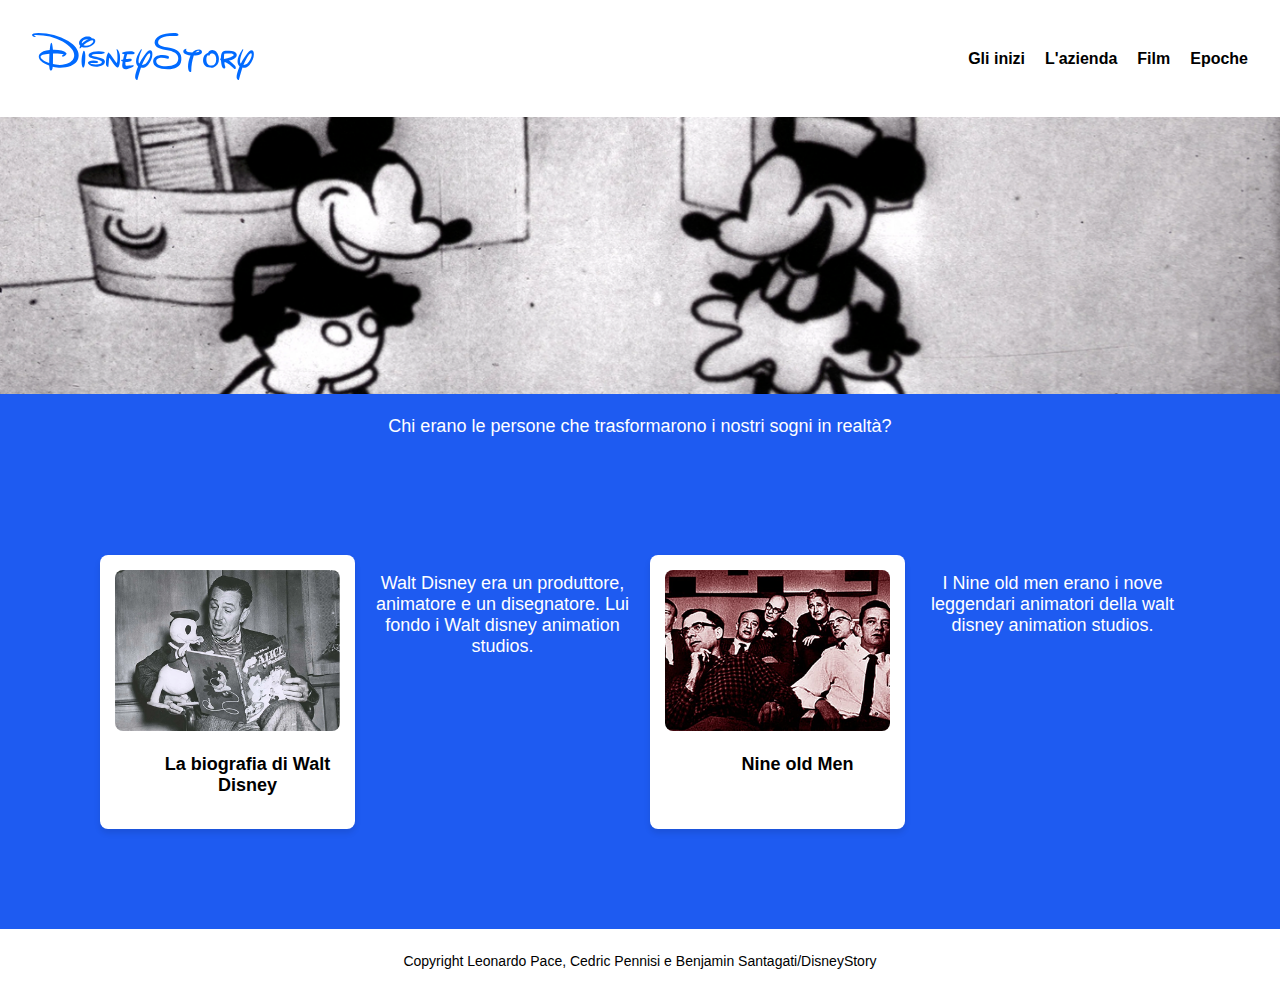
<file: gli_inizi.html>
<!DOCTYPE html>
<html lang="it">
<head>
    <meta charset="UTF-8">
    <meta name="viewport" content="width=device-width, initial-scale=1.0">
    <title>Gli Inizi</title>
    <link rel="stylesheet" href="css/styles.css">
</head>
<body>
    <header>
        <a href="index.html"><img src="svg/logo.svg" alt="DisneyStory">
        <nav>
            <ul>
                <li><a href="gli_inizi.html">Gli inizi</a></li>
                <li><a href="l'azienda.html">L'azienda</a></li>
                <li><a href="film.html">Film</a></li>
                <li><a href="epoche.html">Epoche</a></li>
            </ul>
        </nav>
    </header>

    <section class="hero">
        <img src="img/mickeyminnie.png" alt="Disney characters">
    </section>
    
    <section class="quote">
        <p>Chi erano le persone che trasformarono i nostri sogni in realtà?</p>

        <section class="content">
            <div class="card">
                <img src="img/waltdisney.png" alt="Walt Disney">
                <nav>
                    <ul>
                        <li><a href="disneybio.html">La biografia di Walt Disney</a></li>
                    </ul>
                <nav>
            </div>
            <p>Walt Disney era un produttore, animatore e un disegnatore. Lui fondo i Walt disney
                animation studios.</p>
            <div class="card">
                <img src="img/nineoldmen.png" alt="Nine Old Men">
                <nav>
                    <ul>
                        <li><a href="nineoldmen.html">Nine old Men</a></li>
                    </ul>
                <nav>
            </div>
            <p>I Nine old men erano i nove leggendari animatori della walt disney animation studios.</p>
    </section>

    <footer>
        <p>Copyright Leonardo Pace, Cedric Pennisi e Benjamin Santagati/DisneyStory</p>
    </footer>
</body>
</html>
</file>
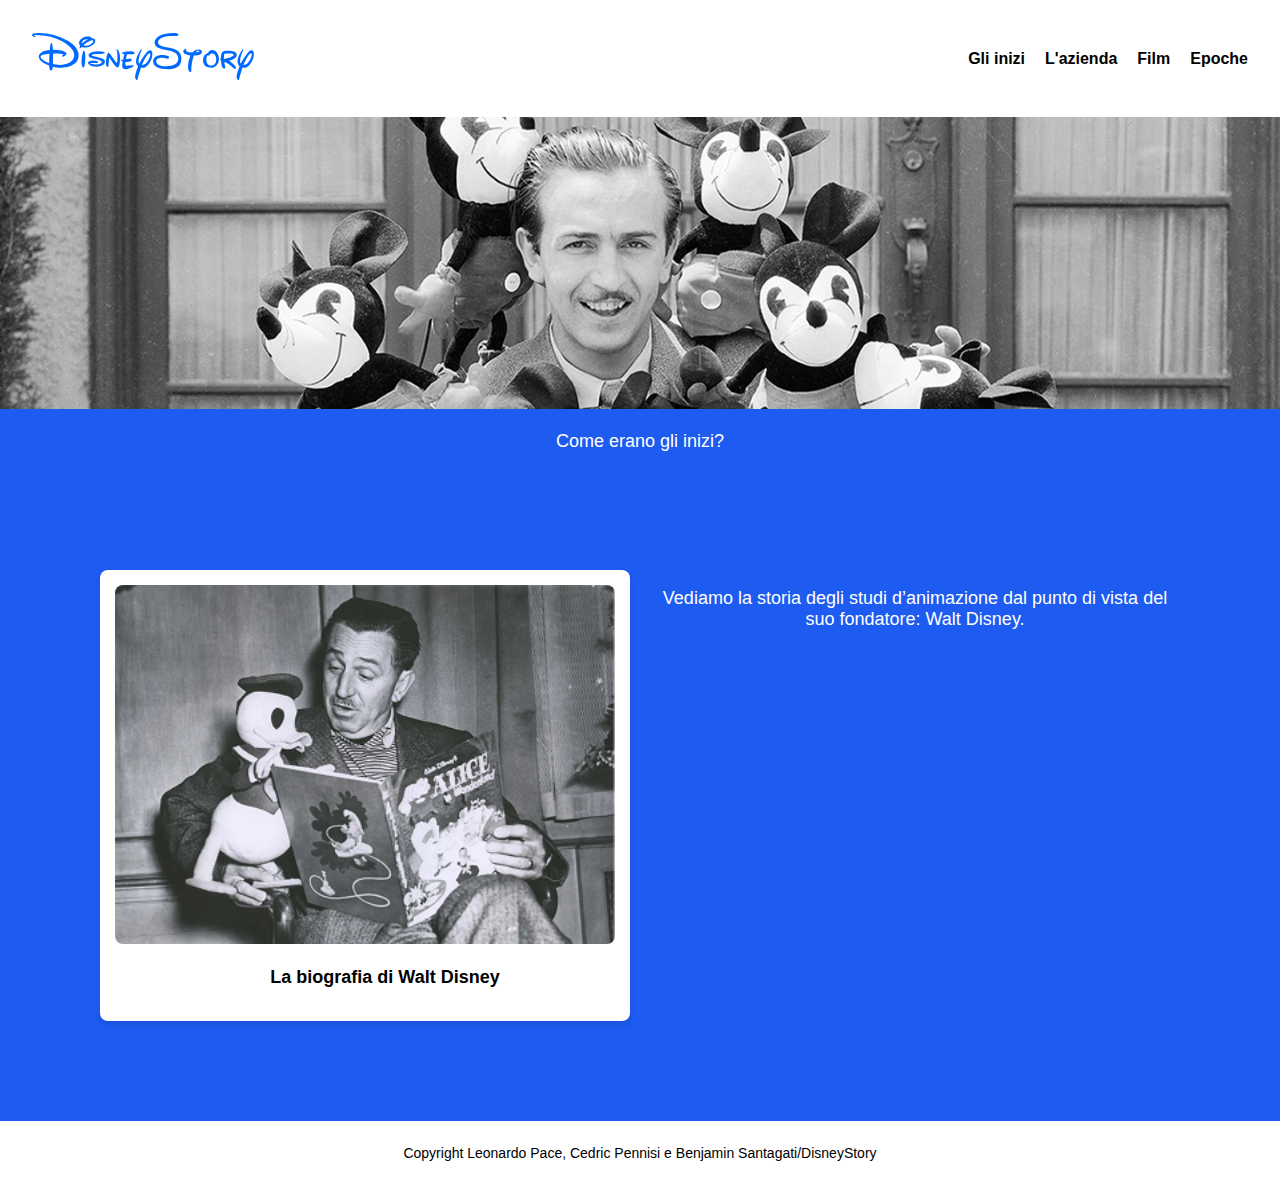
<file: l'azienda.html>
<!DOCTYPE html>
<html lang="it">
<head>
    <meta charset="UTF-8">
    <meta name="viewport" content="width=device-width, initial-scale=1.0">
    <title>L'azienda</title>
    <link rel="stylesheet" href="css/styles.css">
</head>
<body>
    <header>
        <a href="index.html"><img src="svg/logo.svg" alt="DisneyStory">
        <nav>
            <ul>
                <li><a href="gli_inizi.html">Gli inizi</a></li>
                <li><a href="l'azienda.html">L'azienda</a></li>
                <li><a href="film.html">Film</a></li>
                <li><a href="epoche.html">Epoche</a></li>
            </ul>
        </nav>
    </header>

    <section class="hero">
        <img src="img/mikeeesss.png" alt="Disney characters">
    </section>
    
    <section class="quote">
        <p>Come erano gli inizi?</p>

        <section class="content">
            <div class="card">
                <img src="img/waltdisney.png" alt="Walt Disney">
                <nav>
                    <ul>
                        <li><a href="disneybio.html">La biografia di Walt Disney</a></li>
                    </ul>
                <nav>
            </div>
            <p>Vediamo la storia degli studi d’animazione dal punto di vista del suo fondatore: Walt Disney.</p>
    </section>

    <footer>
        <p>Copyright Leonardo Pace, Cedric Pennisi e Benjamin Santagati/DisneyStory</p>
    </footer>
</body>
</html>
</file>
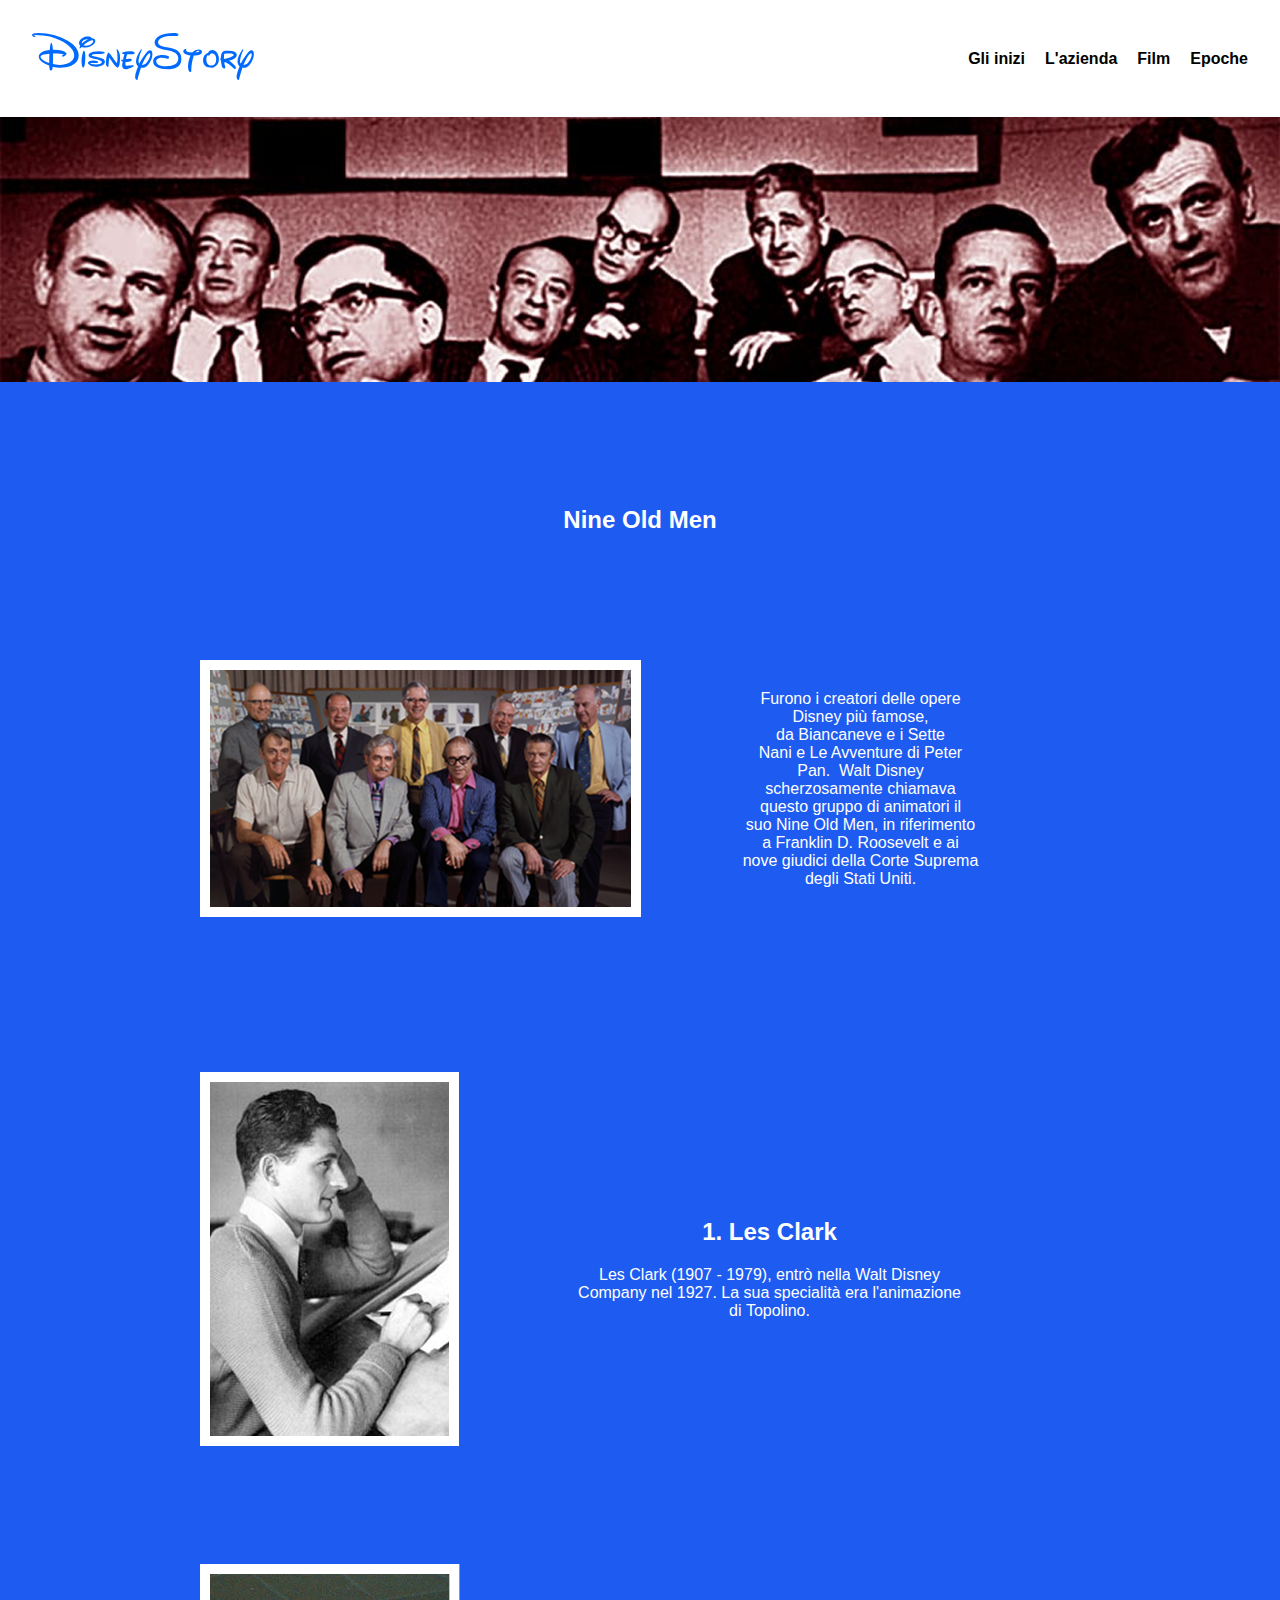
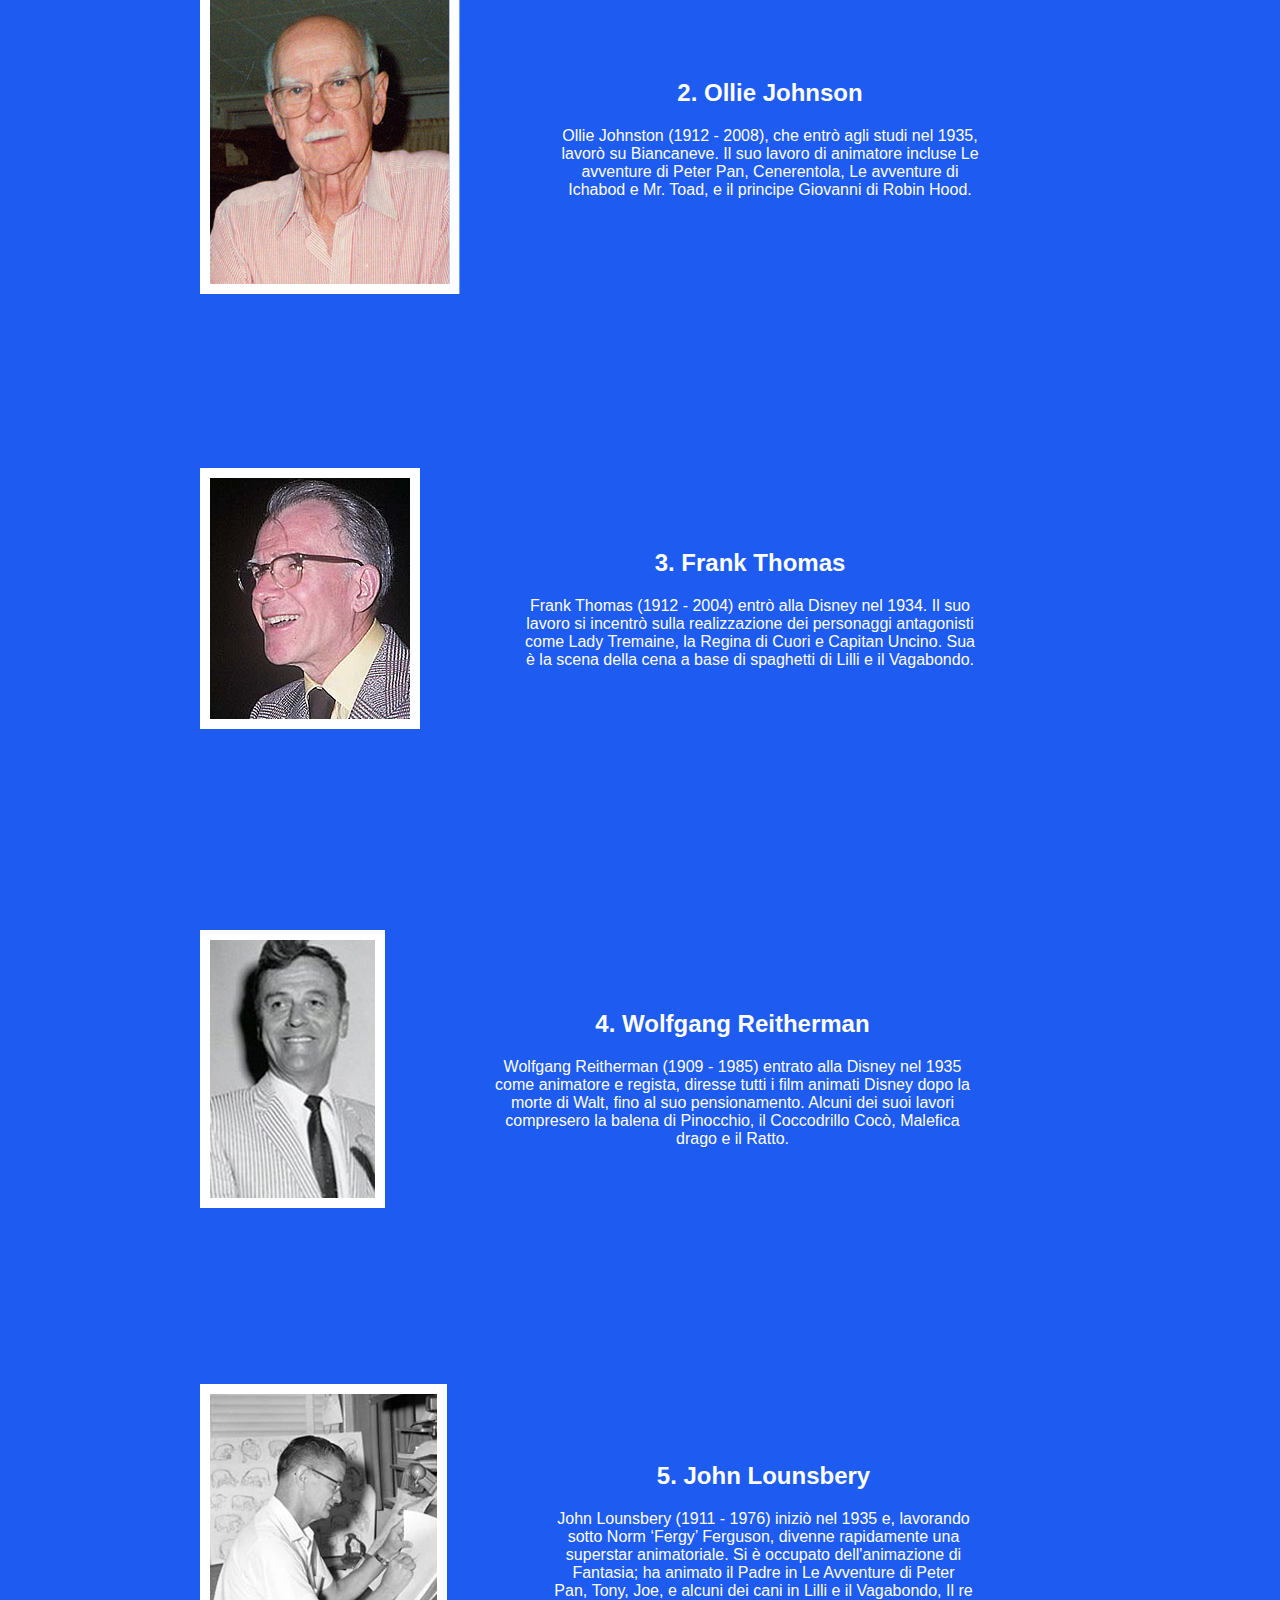
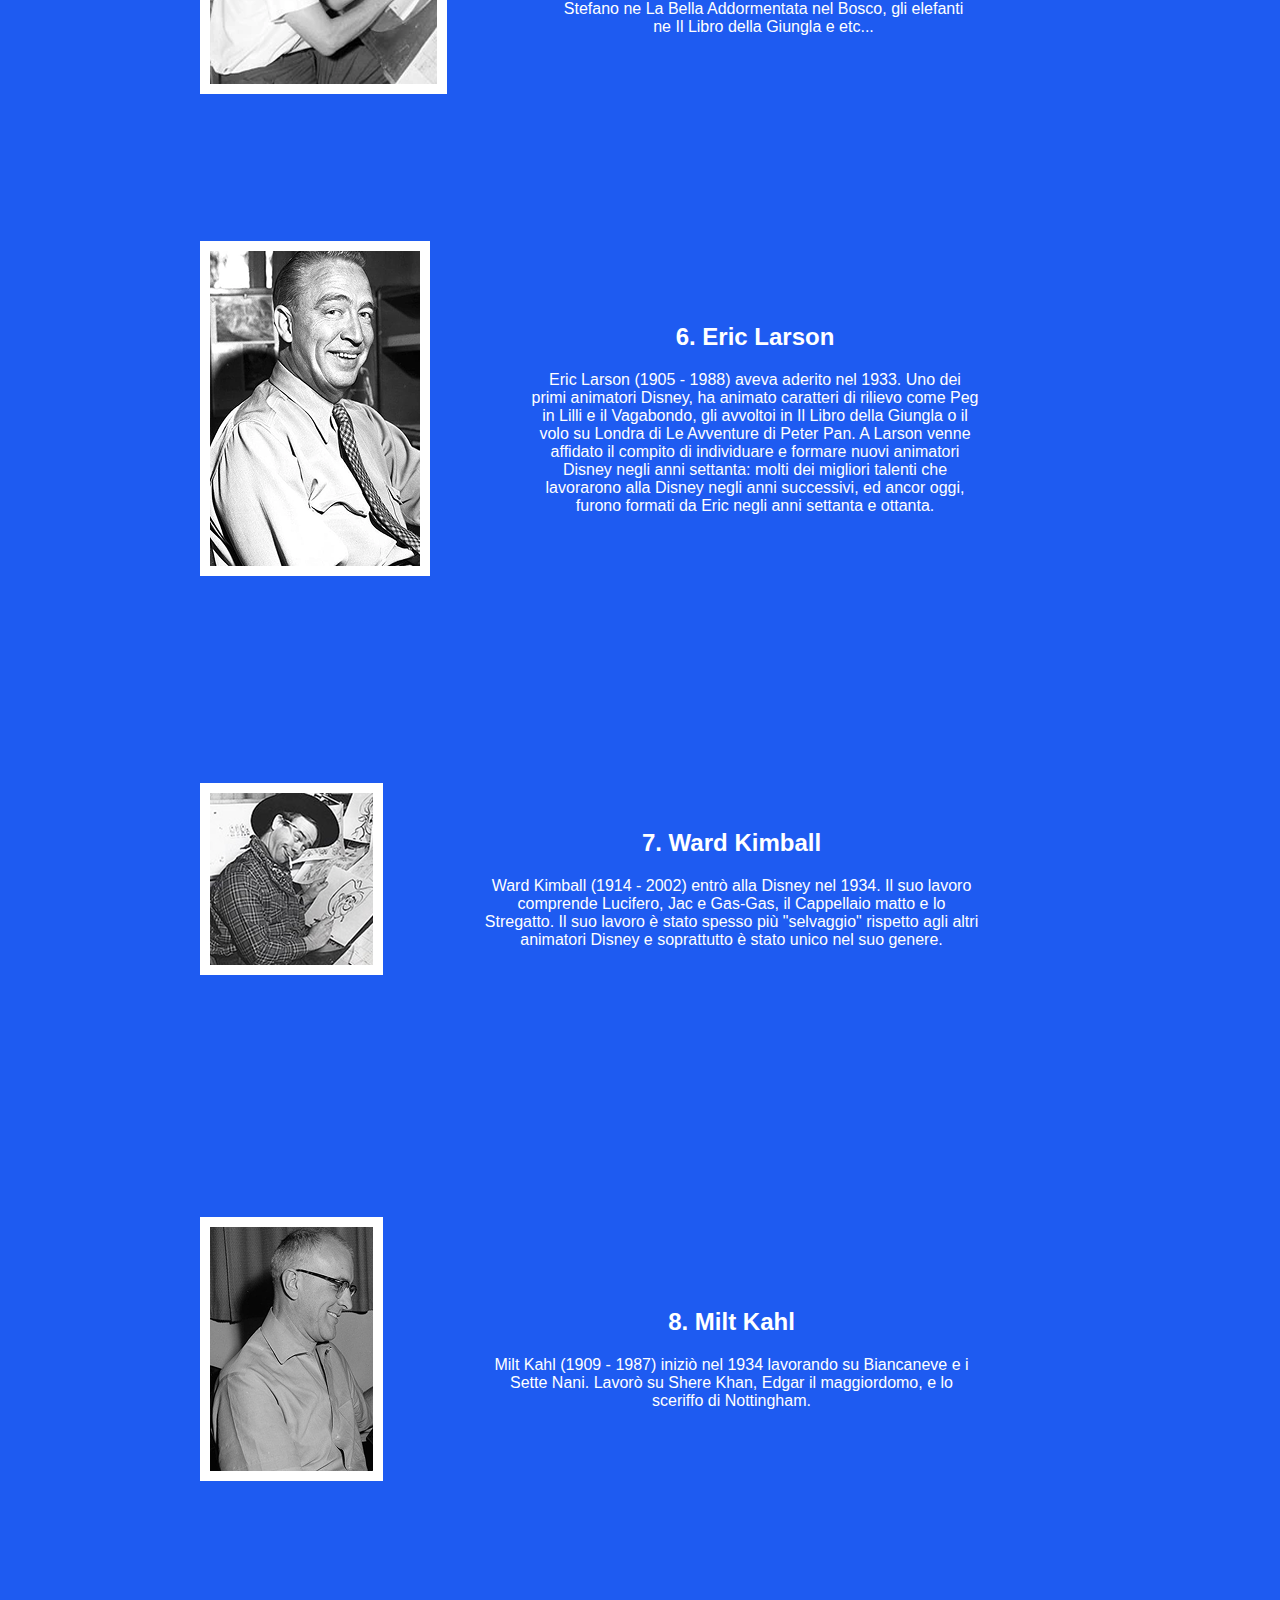
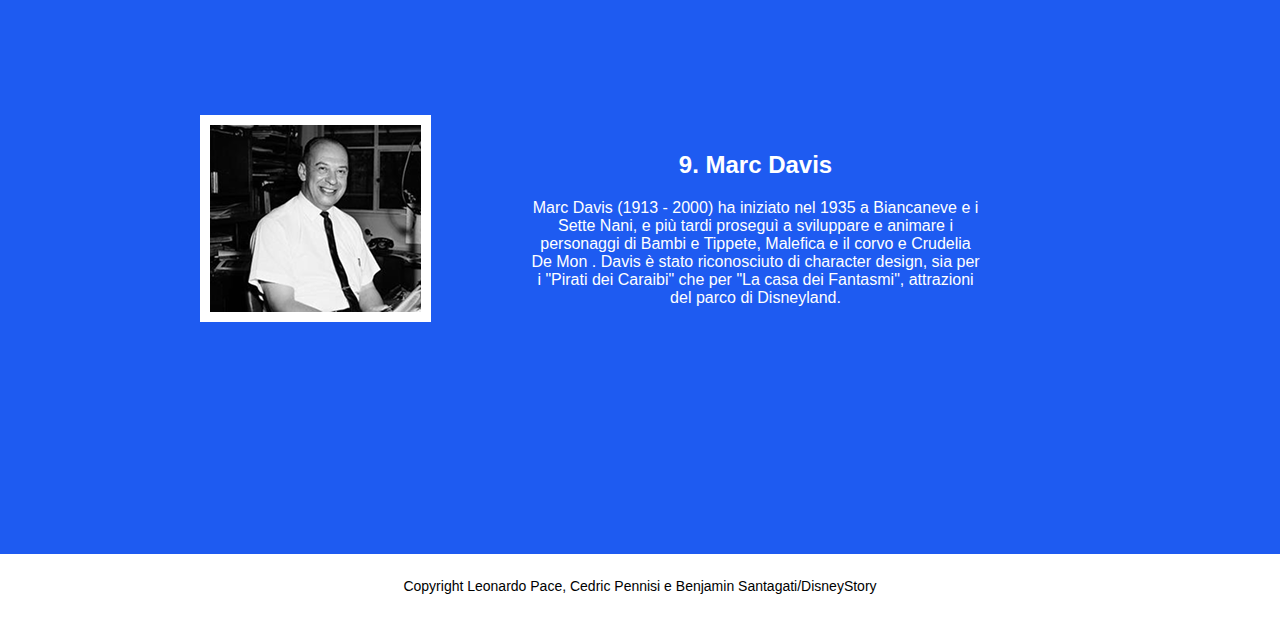
<file: nineoldmen.html>
<!DOCTYPE html>
<html lang="it">
<head>
    <meta charset="UTF-8">
    <meta name="viewport" content="width=device-width, initial-scale=1.0">
    <title>La storia di walt disney studios</title>
    <link rel="stylesheet" href="css/styles.css">
<header>
    <a href="index.html"><img src="svg/logo.svg" alt="DisneyStory">
    <nav>
        <ul>
            <li><a href="gli_inizi.html">Gli inizi</a></li>
            <li><a href="l'azienda.html">L'azienda</a></li>
            <li><a href="film.html">Film</a></li>
            <li><a href="epoche.html">Epoche</a></li>
        </ul>
</nav>
    </header>
    <section class="hero">
        <img src="img/nineoholdmen.png" alt="Hero Background">
    </section>
    <section class="content">
        <h2>Nine Old Men</h2>

    </section>
</head>
<body>
    <div class="container" style="
    padding-left: 200px;
    padding-right: 200px;
    padding-bottom: 200px;
">
        <img src="img/disney_s_nine_old_men 1.png" alt="Biancaneve e i sette nani">
        <div class="text" style="
    padding-left: 100px;
    padding-right: 100px;">

            <texie>Furono i creatori delle opere Disney più famose, da Biancaneve e i Sette Nani e Le Avventure di Peter Pan.  Walt Disney scherzosamente chiamava questo gruppo di animatori il suo Nine Old Men, in riferimento a Franklin D. Roosevelt e ai nove giudici della Corte Suprema degli Stati Uniti.</texie>
        </div>
    </div>

    <div class="container" style="
    padding-left: 200px;
    padding-right: 200px;
    padding-bottom: 200px;
">
        <img src="img/les clark.png" alt="les clark">
        <div class="text" style="
    padding-left: 100px;
    padding-right: 100px;">

            <h2>1. Les Clark</h2>
            <texie>Les Clark (1907 - 1979), entrò nella Walt Disney Company nel 1927. La sua specialità era l'animazione di Topolino.</texie>
            </div>
        </div>
    
        <div class="container" style="
        padding-left: 200px;
        padding-right: 200px;
        padding-bottom: 200px;
    ">
            <img src="img/ollie-johnston.png" alt="ollie">
            <div class="text" style="
        padding-left: 100px;
        padding-right: 100px;">
    
                <h2>2. Ollie Johnson</h2>
                <texie>Ollie Johnston (1912 - 2008), che entrò agli studi nel 1935, lavorò su Biancaneve. Il suo lavoro di animatore incluse Le avventure di Peter Pan, Cenerentola, Le avventure di Ichabod e Mr. Toad, e il principe Giovanni di Robin Hood.</texie>
                </div>
            </div>
        
            <div class="container" style="
            padding-left: 200px;
            padding-right: 200px;
            padding-bottom: 200px;
        ">
                <img src="img/frank thomas.png" alt="frank">
                <div class="text" style="
            padding-left: 100px;
            padding-right: 100px;">
        
                    <h2>3. Frank Thomas</h2>
                    <texie>Frank Thomas (1912 - 2004) entrò alla Disney nel 1934. Il suo lavoro si incentrò sulla realizzazione dei personaggi antagonisti come Lady Tremaine, la Regina di Cuori  e Capitan Uncino. Sua è la scena della cena a base di spaghetti di Lilli e il Vagabondo.</texie>
                    </div>
                </div>
            
                <div class="container" style="
                padding-left: 200px;
                padding-right: 200px;
                padding-bottom: 200px;
            ">
                    <img src="img/wolfgang reitherman.png" alt="wolfgang">
                    <div class="text" style="
                padding-left: 100px;
                padding-right: 100px;">
            
                        <h2>4. Wolfgang Reitherman</h2>
                        <texie>Wolfgang Reitherman (1909 - 1985) entrato alla Disney nel 1935 come animatore e regista, diresse tutti i film animati Disney dopo la morte di Walt, fino al suo pensionamento. Alcuni dei suoi lavori compresero la balena di Pinocchio, il Coccodrillo Cocò, Malefica drago e il Ratto.</texie>
                        </div>
                    </div>
                
                    <div class="container" style="
                    padding-left: 200px;
                    padding-right: 200px;
                    padding-bottom: 200px;
                ">
                        <img src="img/john.png" alt="john">
                        <div class="text" style="
                    padding-left: 100px;
                    padding-right: 100px;">
                
                            <h2>5. John Lounsbery</h2>
                            <texie>John Lounsbery (1911 - 1976) iniziò nel 1935 e, lavorando sotto Norm ‘Fergy’ Ferguson, divenne rapidamente una superstar animatoriale. Si è occupato dell'animazione di Fantasia; ha animato il Padre in Le Avventure di Peter Pan, Tony, Joe, e alcuni dei cani in Lilli e il Vagabondo, Il re Stefano ne La Bella Addormentata nel Bosco, gli elefanti ne Il Libro della Giungla e etc...</texie>
                            </div>
                        </div>
                    
                        <div class="container" style="
                        padding-left: 200px;
                        padding-right: 200px;
                        padding-bottom: 200px;
                    ">
                            <img src="img/eric larson.png" alt="Eric">
                            <div class="text" style="
                        padding-left: 100px;
                        padding-right: 100px;">
                    
                                <h2>6. Eric Larson</h2>
                                <texie>Eric Larson (1905 - 1988) aveva aderito nel 1933. Uno dei primi animatori Disney, ha animato caratteri di rilievo come Peg in Lilli e il Vagabondo, gli avvoltoi in Il Libro della Giungla o il volo su Londra di Le Avventure di Peter Pan. A Larson venne affidato il compito di individuare e formare nuovi animatori Disney negli anni settanta: molti dei migliori talenti che lavorarono alla Disney negli anni successivi, ed ancor oggi, furono formati da Eric negli anni settanta e ottanta.</texie>
                                </div>
                            </div>
                        
                            <div class="container" style="
                            padding-left: 200px;
                            padding-right: 200px;
                            padding-bottom: 200px;
                        ">
                                <img src="img/wardkimball.png" alt="Ward">
                                <div class="text" style="
                            padding-left: 100px;
                            padding-right: 100px;">
                        
                                    <h2>7. Ward Kimball</h2>
                                    <texie>Ward Kimball (1914 - 2002) entrò alla Disney nel 1934. Il suo lavoro comprende Lucifero, Jac e Gas-Gas, il Cappellaio matto e lo Stregatto. Il suo lavoro è stato spesso più "selvaggio" rispetto agli altri animatori Disney e soprattutto è stato unico nel suo genere.</texie>
                                    </div>
                                </div>
                            
                                <div class="container" style="
                                padding-left: 200px;
                                padding-right: 200px;
                                padding-bottom: 200px;
                            ">
                                    <img src="img/milt.png" alt="Milt">
                                    <div class="text" style="
                                padding-left: 100px;
                                padding-right: 100px;">
                            
                                        <h2>8. Milt Kahl</h2>
                                        <texie>Milt Kahl (1909 - 1987) iniziò nel 1934 lavorando su Biancaneve e i Sette Nani. Lavorò su Shere Khan, Edgar il maggiordomo, e lo sceriffo di Nottingham.</texie>
                                        </div>
                                    </div>
                                
                                    <div class="container" style="
                                    padding-left: 200px;
                                    padding-right: 200px;
                                    padding-bottom: 200px;
                                ">
                                        <img src="img/marc davis.png" alt="Marc">
                                        <div class="text" style="
                                    padding-left: 100px;
                                    padding-right: 100px;">
                                
                                            <h2>9. Marc Davis</h2>
                                            <texie>Marc Davis (1913 - 2000) ha iniziato nel 1935 a Biancaneve e i Sette Nani, e più tardi proseguì a sviluppare e animare i personaggi di Bambi e Tippete, Malefica e il corvo e Crudelia De Mon . Davis è stato riconosciuto di character design, sia per i "Pirati dei Caraibi" che per "La casa dei Fantasmi", attrazioni del parco di Disneyland.</texie>
                                            </div>
                                    </div>
</body>
<footer>
    <p>Copyright Leonardo Pace, Cedric Pennisi e Benjamin Santagati/DisneyStory</p>
</footer>
</html>
</file>
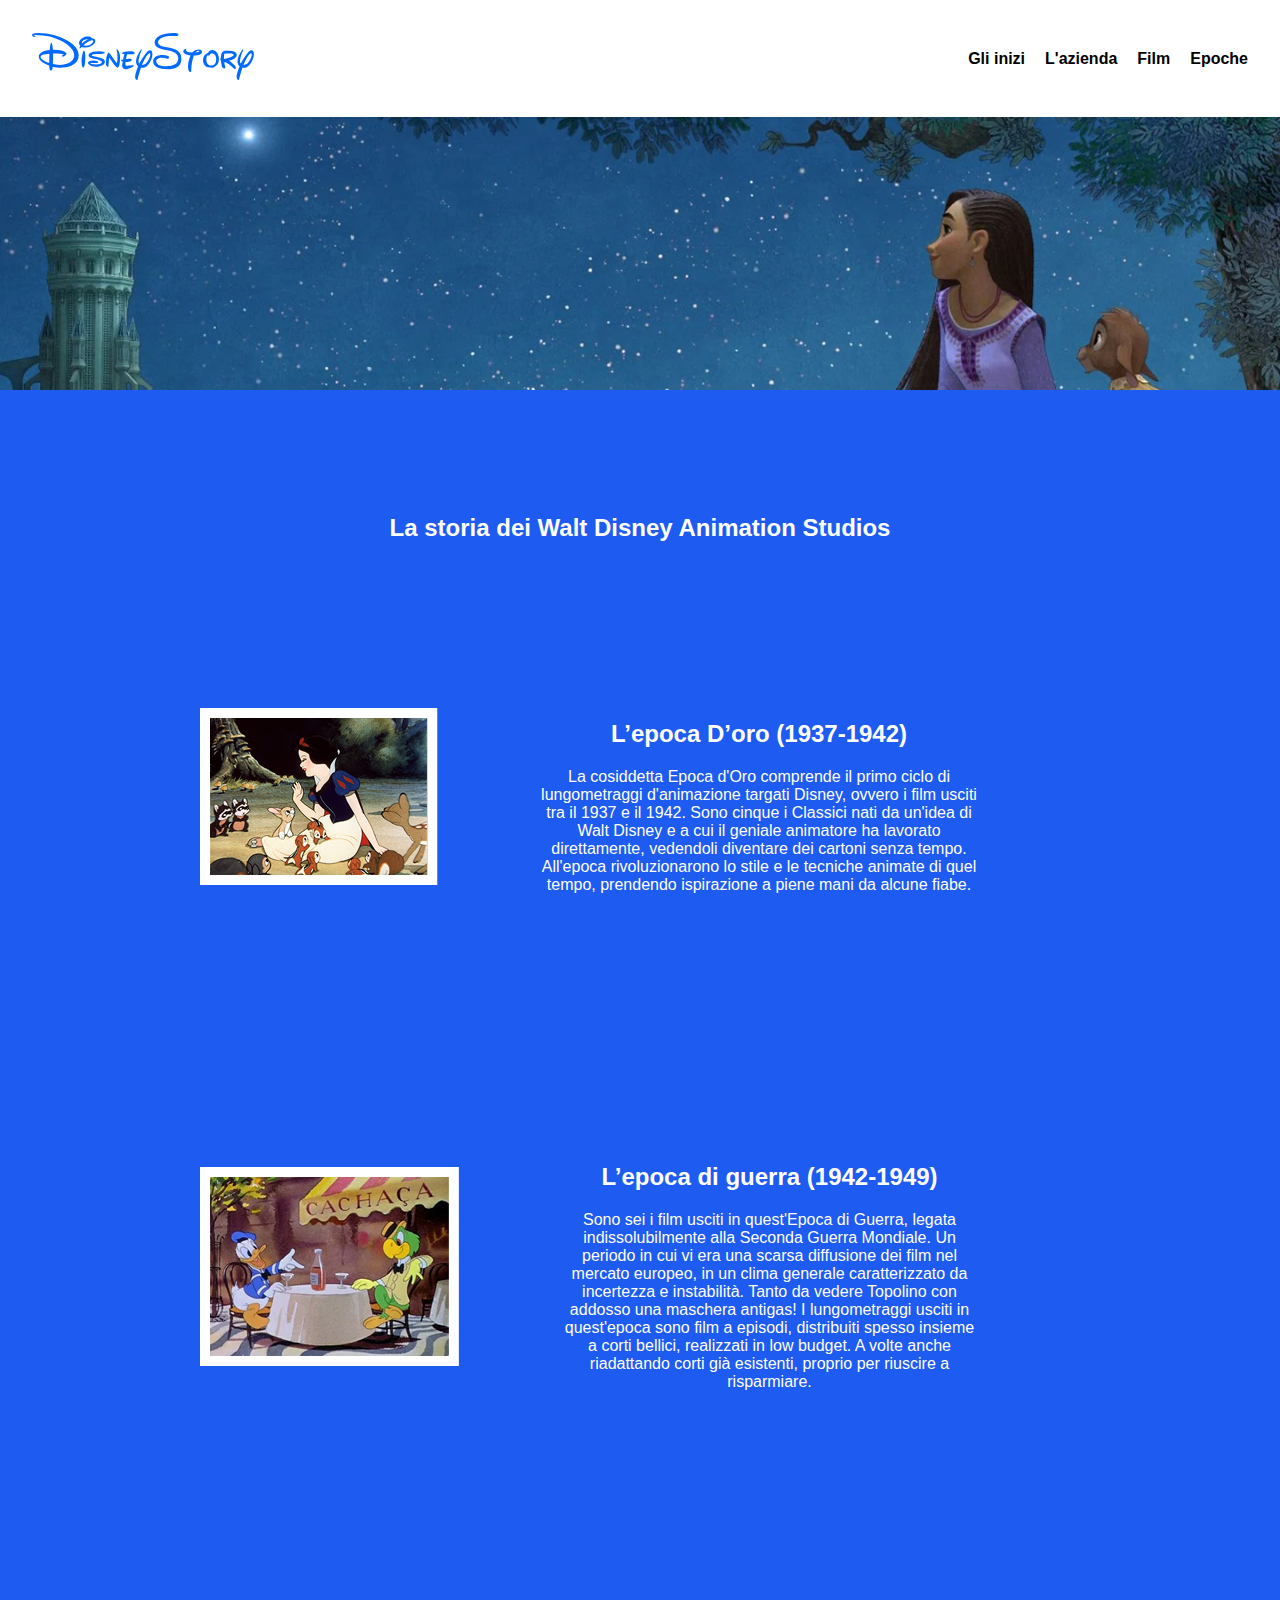
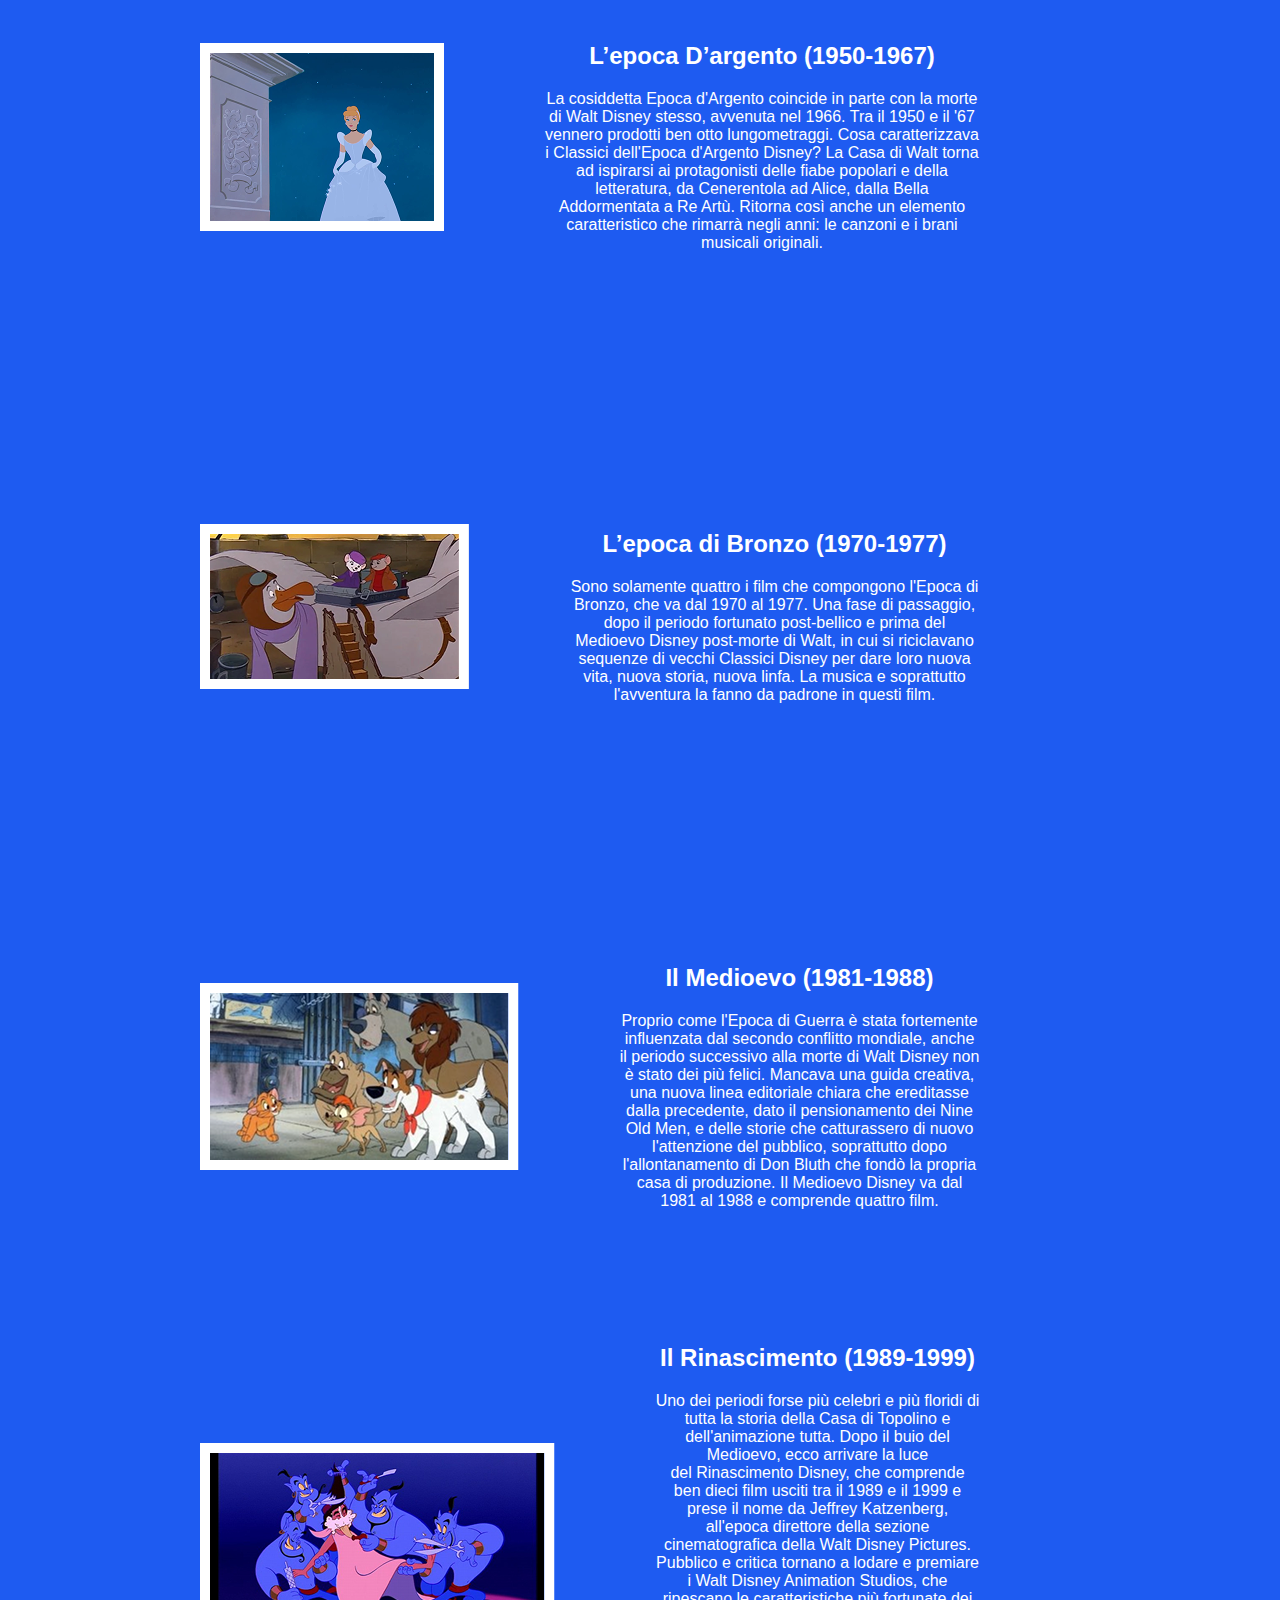
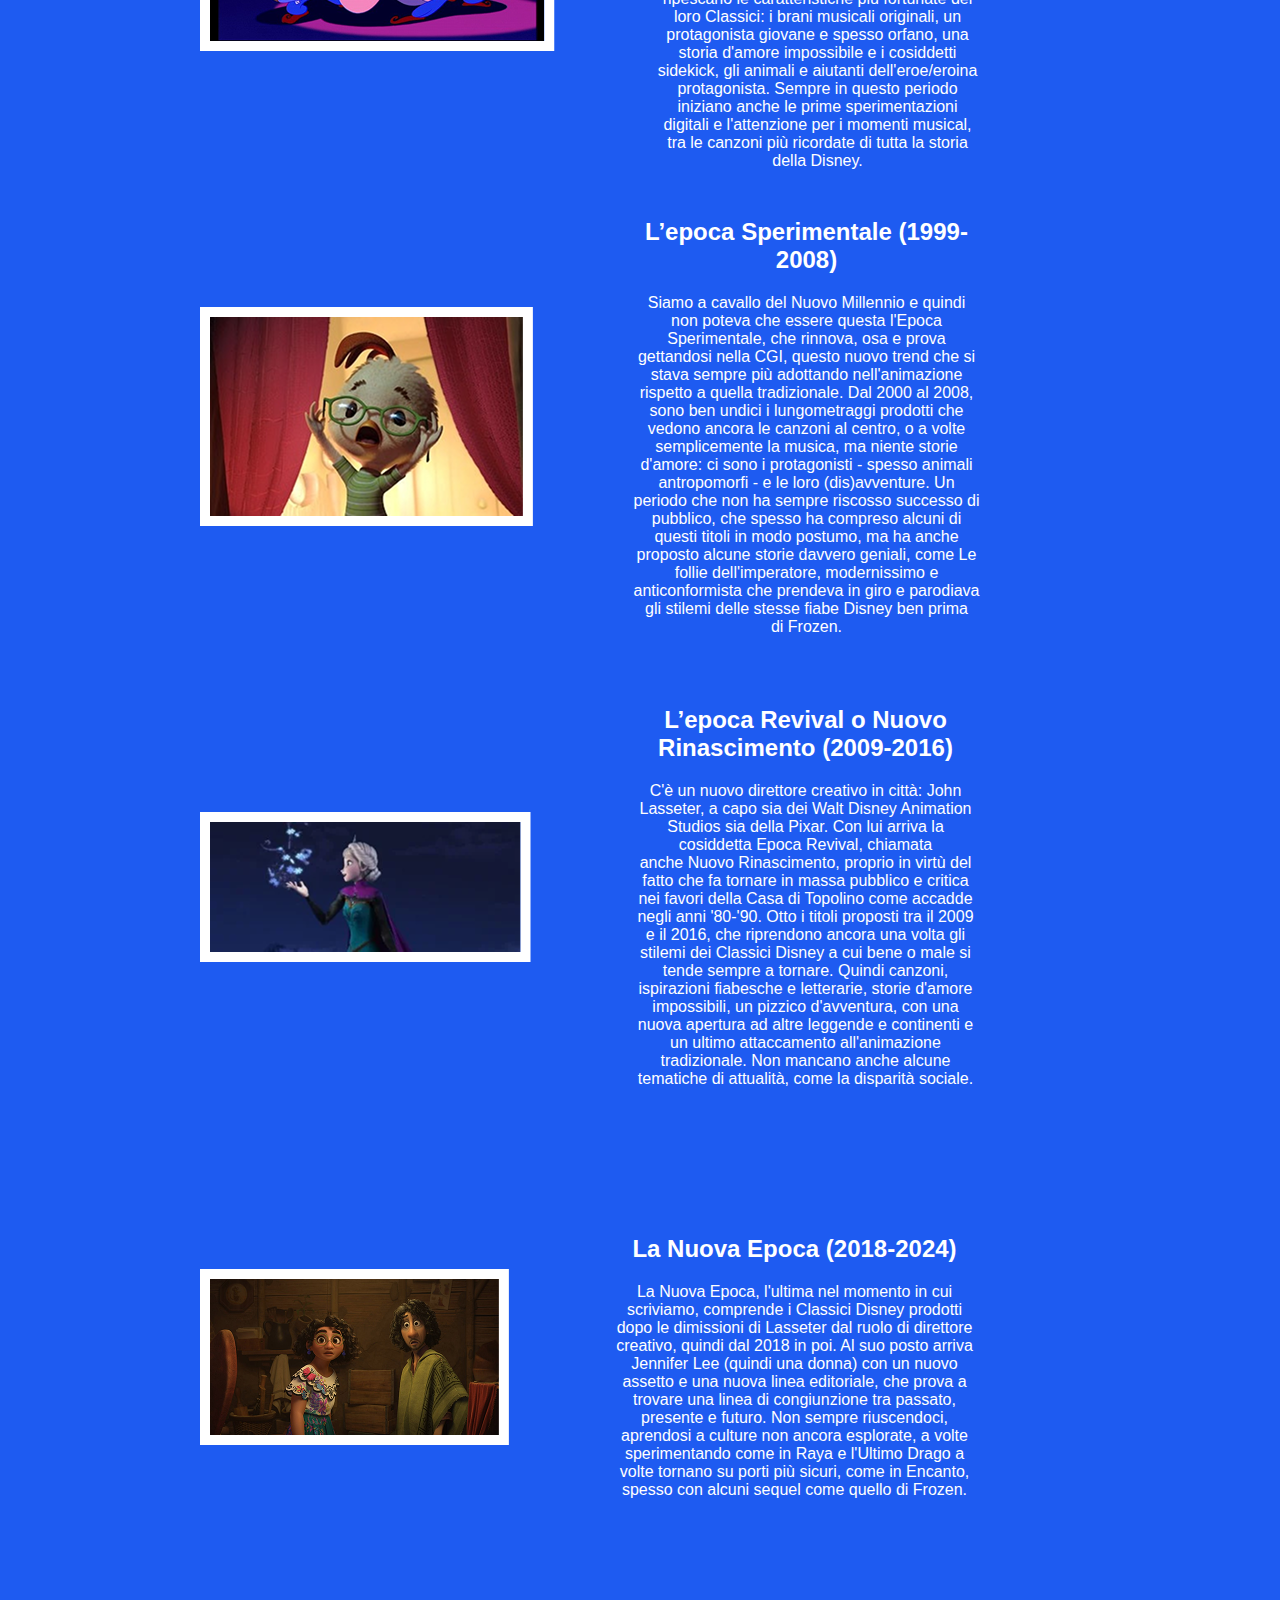
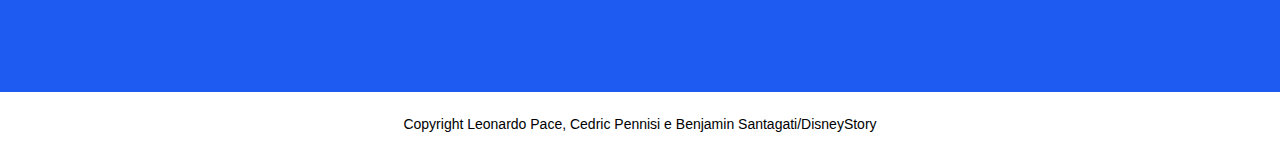
<file: storiadeiwaltdisneystudios.html>
<!DOCTYPE html>
<html lang="it">
<head>
    <meta charset="UTF-8">
    <meta name="viewport" content="width=device-width, initial-scale=1.0">
    <title>La storia di walt disney studios</title>
    <link rel="stylesheet" href="css/styles.css">
<header>
    <a href="index.html"><img src="svg/logo.svg" alt="DisneyStory">
    <nav>
        <ul>
            <li><a href="gli_inizi.html">Gli inizi</a></li>
            <li><a href="l'azienda.html">L'azienda</a></li>
            <li><a href="film.html">Film</a></li>
            <li><a href="epoche.html">Epoche</a></li>
        </ul>
</nav>
    </header>
    <section class="hero">
        <img src="img/wish.png" alt="Hero Background">
    </section>
    <section class="content">
        <h2>La storia dei Walt Disney Animation Studios</h2>

    </section>
</head>
<body>
    <div class="container" style="
    padding-left: 200px;
    padding-right: 200px;
    padding-bottom: 200px;
">
        <img src="img/snowwhite.png" alt="Biancaneve e i sette nani">
        <div class="text" style="
    padding-left: 100px;
    padding-right: 100px;">

            <h2>L’epoca D’oro (1937-1942)</h2>
            <texie>La cosiddetta Epoca d'Oro comprende il primo ciclo di lungometraggi d'animazione targati Disney, ovvero i film usciti tra il 1937 e il 1942. 

                Sono cinque i Classici nati da un'idea di Walt Disney e a cui il geniale animatore ha lavorato direttamente, vedendoli diventare dei cartoni senza tempo. 
                
                All'epoca rivoluzionarono lo stile e le tecniche animate di quel tempo, prendendo ispirazione a piene mani da alcune fiabe.</texie>
        </div>
    </div>

    <div class="container" style="
    padding-left: 200px;
    padding-right: 200px;
    padding-bottom: 200px;
">
        <img src="img/saludos-amigos.png" alt="saludos-amigos">
        <div class="text" style="
    padding-left: 100px;
    padding-right: 100px;">

            <h2>L’epoca di guerra (1942-1949)</h2>
            <texie>Sono sei i film usciti in quest'Epoca di Guerra, legata indissolubilmente alla Seconda Guerra Mondiale. Un periodo in cui vi era una scarsa diffusione dei film nel mercato europeo, in un clima generale caratterizzato da incertezza e instabilità. Tanto da vedere Topolino con addosso una maschera antigas!

                I lungometraggi usciti in quest'epoca sono film a episodi, distribuiti spesso insieme a corti bellici, realizzati in low budget. A volte anche riadattando corti già esistenti, proprio per riuscire a risparmiare.</texie>
            </div>
        </div>
    
        <div class="container" style="
        padding-left: 200px;
        padding-right: 200px;
        padding-bottom: 200px;
    ">
            <img src="img/cenerentola.png" alt="cenerentola">
            <div class="text" style="
        padding-left: 100px;
        padding-right: 100px;">
    
                <h2>L’epoca D’argento (1950-1967)</h2>
                <texie>La cosiddetta Epoca d'Argento coincide in parte con la morte di Walt Disney stesso, avvenuta nel 1966. Tra il 1950 e il '67 vennero prodotti ben otto lungometraggi. Cosa caratterizzava i Classici dell'Epoca d'Argento Disney? 

                    La Casa di Walt torna ad ispirarsi ai protagonisti delle fiabe popolari e della letteratura, da Cenerentola ad Alice, dalla Bella Addormentata a Re Artù. Ritorna così anche un elemento caratteristico che rimarrà negli anni: le canzoni e i brani musicali originali.</texie>
                </div>
            </div>
        
            <div class="container" style="
            padding-left: 200px;
            padding-right: 200px;
            padding-bottom: 200px;
        ">
                <img src="img/le-avventure-di-bianca-e-bernie.png" alt="bianca&bernie">
                <div class="text" style="
            padding-left: 100px;
            padding-right: 100px;">
        
                    <h2>L’epoca di Bronzo (1970-1977)</h2>
                    <texie>Sono solamente quattro i film che compongono l'Epoca di Bronzo, che va dal 1970 al 1977. Una fase di passaggio, dopo il periodo fortunato post-bellico e prima del Medioevo Disney post-morte di Walt, in cui si riciclavano sequenze di vecchi Classici Disney per dare loro nuova vita, nuova storia, nuova linfa. La musica e soprattutto l'avventura la fanno da padrone in questi film.</texie>
                    </div>
                </div>
            
                <div class="container" style="
                padding-left: 200px;
                padding-right: 200px;
                padding-bottom: 200px;
            ">
                    <img src="img/oliver-e-company.png" alt="oliver-e-company">
                    <div class="text" style="
                padding-left: 100px;
                padding-right: 100px;">
            
                        <h2>Il Medioevo (1981-1988)</h2>
                        <texie>Proprio come l'Epoca di Guerra è stata fortemente influenzata dal secondo conflitto mondiale, anche il periodo successivo alla morte di Walt Disney non è stato dei più felici.

                            Mancava una guida creativa, una nuova linea editoriale chiara che ereditasse dalla precedente, dato il pensionamento dei Nine Old Men, e delle storie che catturassero di nuovo l'attenzione del pubblico, soprattutto dopo l'allontanamento di Don Bluth che fondò la propria casa di produzione. 

                            Il Medioevo Disney va dal 1981 al 1988 e comprende quattro film.</texie>
                        </div>
                    </div>
                
                    <div class="container" style="
                    padding-left: 200px;
                    padding-right: 200px;
                    padding-bottom: 200px;
                ">
                        <img src="img/scenealaddin.png" alt="aladin">
                        <div class="text" style="
                    padding-left: 100px;
                    padding-right: 100px;">
                
                            <h2>Il Rinascimento (1989-1999)</h2>
                            <texie>Uno dei periodi forse più celebri e più floridi di tutta la storia della Casa di Topolino e dell'animazione tutta. Dopo il buio del Medioevo, ecco arrivare la luce del Rinascimento Disney, che comprende ben dieci film usciti tra il 1989 e il 1999 e prese il nome da Jeffrey Katzenberg, all'epoca direttore della sezione cinematografica della Walt Disney Pictures. 

                                Pubblico e critica tornano a lodare e premiare i Walt Disney Animation Studios, che ripescano le caratteristiche più fortunate dei loro Classici: i brani musicali originali, un protagonista giovane e spesso orfano, una storia d'amore impossibile e i cosiddetti sidekick, gli animali e aiutanti dell'eroe/eroina protagonista. 
                                
                                Sempre in questo periodo iniziano anche le prime sperimentazioni digitali e l'attenzione per i momenti musical, tra le canzoni più ricordate di tutta la storia della Disney.</texie>
                            </div>
                        </div>
                    
                        <div class="container" style="
                        padding-left: 200px;
                        padding-right: 200px;
                        padding-bottom: 200px;
                    ">
                            <img src="img/chicken-little.png" alt="chicken-little">
                            <div class="text" style="
                        padding-left: 100px;
                        padding-right: 100px;">
                    
                                <h2>L’epoca Sperimentale (1999-2008)</h2>
                                <texie>Siamo a cavallo del Nuovo Millennio e quindi non poteva che essere questa l'Epoca Sperimentale, che rinnova, osa e prova gettandosi nella CGI, questo nuovo trend che si stava sempre più adottando nell'animazione rispetto a quella tradizionale. 

                                    Dal 2000 al 2008, sono ben undici i lungometraggi prodotti che vedono ancora le canzoni al centro, o a volte semplicemente la musica, ma niente storie d'amore: ci sono i protagonisti - spesso animali antropomorfi - e le loro (dis)avventure. 
                                    
                                    Un periodo che non ha sempre riscosso successo di pubblico, che spesso ha compreso alcuni di questi titoli in modo postumo, ma ha anche proposto alcune storie davvero geniali, come Le follie dell'imperatore, modernissimo e anticonformista che prendeva in giro e parodiava gli stilemi delle stesse fiabe Disney ben prima di Frozen.</texie>
                                </div>
                            </div>
                        
                            <div class="container" style="
                            padding-left: 200px;
                            padding-right: 200px;
                            padding-bottom: 200px;
                        ">
                                <img src="img/elsa.png" alt="elsa">
                                <div class="text" style="
                            padding-left: 100px;
                            padding-right: 100px;">
                        
                                    <h2>L’epoca Revival o Nuovo Rinascimento (2009-2016)</h2>
                                    <texie>C'è un nuovo direttore creativo in città: John Lasseter, a capo sia dei Walt Disney Animation Studios sia della Pixar. Con lui arriva la cosiddetta Epoca Revival, chiamata anche Nuovo Rinascimento, proprio in virtù del fatto che fa tornare in massa pubblico e critica nei favori della Casa di Topolino come accadde negli anni '80-'90. 

                                        Otto i titoli proposti tra il 2009 e il 2016, che riprendono ancora una volta gli stilemi dei Classici Disney a cui bene o male si tende sempre a tornare. Quindi canzoni, ispirazioni fiabesche e letterarie, storie d'amore impossibili, un pizzico d'avventura, con una nuova apertura ad altre leggende e continenti e un ultimo attaccamento all'animazione tradizionale. Non mancano anche alcune tematiche di attualità, come la disparità sociale.</texie>
                                    </div>
                                </div>
                            
                                <div class="container" style="
                                padding-left: 200px;
                                padding-right: 200px;
                                padding-bottom: 200px;
                            ">
                                    <img src="img/encanto.png" alt="encanto">
                                    <div class="text" style="
                                padding-left: 100px;
                                padding-right: 100px;">
                            
                                        <h2>La Nuova Epoca (2018-2024)</h2>
                                        <texie>La Nuova Epoca, l'ultima nel momento in cui scriviamo, comprende i Classici Disney prodotti dopo le dimissioni di Lasseter dal ruolo di direttore creativo, quindi dal 2018 in poi. 

                                            Al suo posto arriva Jennifer Lee (quindi una donna) con un nuovo assetto e una nuova linea editoriale, che prova a trovare una linea di congiunzione tra passato, presente e futuro. 
                                            
                                            Non sempre riuscendoci, aprendosi a culture non ancora esplorate, a volte sperimentando come in Raya e l'Ultimo Drago a volte tornano su porti più sicuri, come in Encanto, spesso con alcuni sequel come quello di Frozen.</texie>
                                        </div>
                                </div>
</body>
<footer>
    <p>Copyright Leonardo Pace, Cedric Pennisi e Benjamin Santagati/DisneyStory</p>
</footer>
</html>
</file>
<file: css/styles.css>
body {
    font-family: Arial, sans-serif;
    margin: 0;
    padding: 0;
    background-color: #1E5BF1;
    text-align: center;
}

header {
    background-color: #ffffff;
    color: #000000;
    display: flex;
    justify-content: space-between;
    padding: 32px;
    align-items: center;
}

.logo {
    font-size: 24px;
    font-weight: bold;
    color: #007BFF;
}

header nav ul {
    display: flex;
    list-style-type: none;
    gap: 20px;
}

nav ul li {
    display: inline;
}

nav ul li a {
    text-decoration: none;
    color: black;
    font-weight: bold;
}

.hero img {
    width: 100%;
    height: auto;
}

.quote {
    background-color: #1E5BF1;
    color: white;
    font-size: 18px;
}

.author {
    font-style: italic;
}

h2 {
    color: white;
}

h3 {
    color: white;
}

conosa {
    color: white;
}

.content {
    display: grid;
    grid-template-columns: repeat(auto-fit, minmax(250px, 1fr));
    gap: 20px;
    padding: 100px;
    background-color: #1E5BF1;
    justify-items: stretch;
}

.card {
    background-color: white;
    padding: 15px;
    border-radius: 8px;
    text-align: center;
    box-shadow: 0px 4px 6px rgba(0, 0, 0, 0.1);
}

.card img {
    width: 100%;
    border-radius: 8px;
}

footer {
    background-color: white;
    color: #000;
    padding: 16px;
    font-size: 14px;
}

article {
    margin-bottom: 20px;
}

article img {
    width: 100%;
    max-width: 300px;
    display: block;
    margin-bottom: 10px;
}

footer {
    text-align: center;
    padding: 10px;
    background-color: white;
}

.container
{
    display: flex;
    justify-content: center;
    align-items: center;
    height: 30vh;
    justify-content: space-around;
}

texie
{
    color: white;
}
</file>
